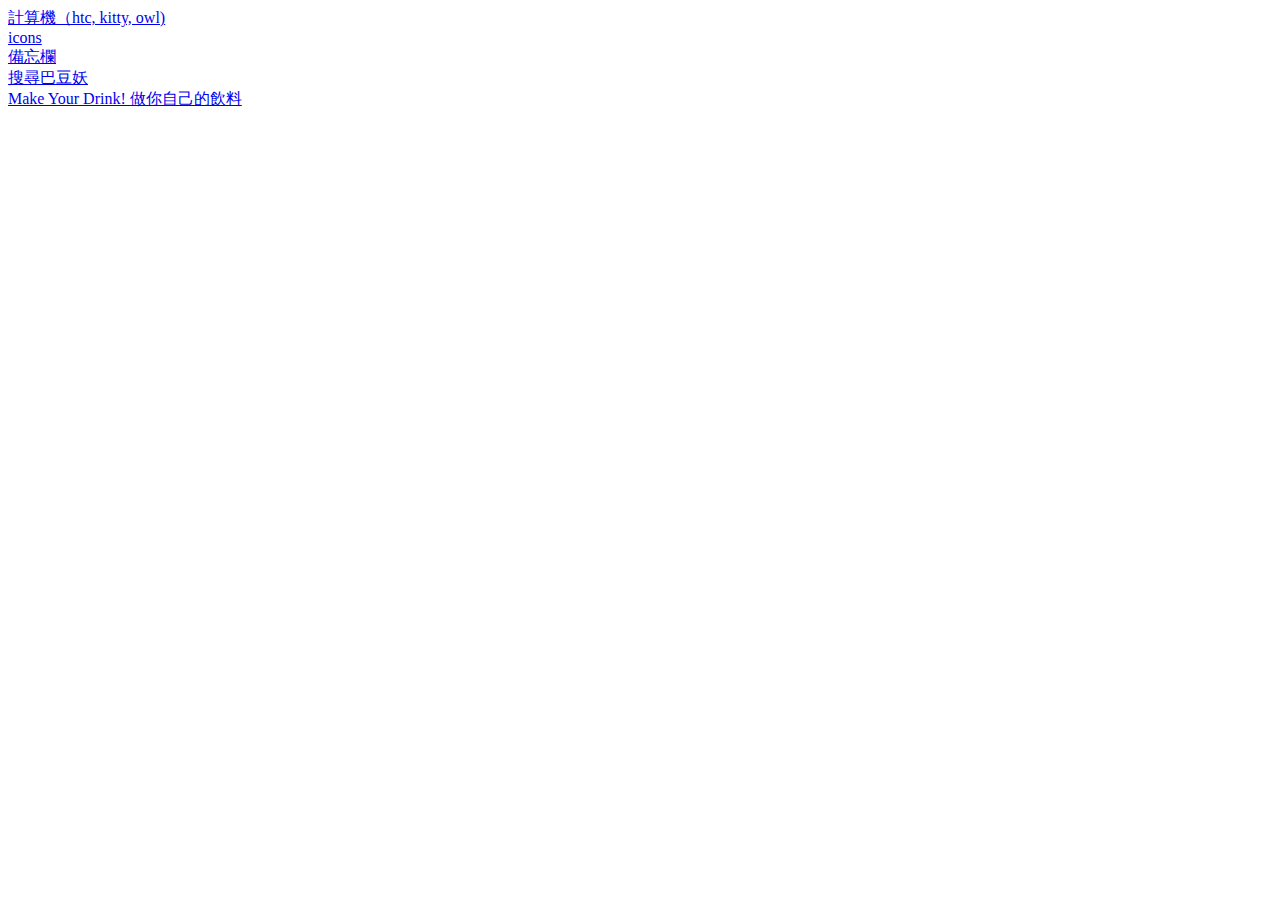
<file: index.html>
<!DOCTYPE html>
<html>
  <head>
    <meta charset='utf-8'>
    <style>
      a{
          display: block;
      }
      </style>
    <title>Myweb by Ying-Hsiu</title>
  </head>

  <body>
      <a href="htc.html">計算機（htc, kitty, owl)</a>
      <a href="icons.html">icons</a>
      <a href="post.html">備忘欄</a>
      <a href="FBsearch/index.html">搜尋巴豆妖</a>
      <a href="ShakeGame/index.html">Make Your Drink! 做你自己的飲料</a>
  </body>
</html>
</file>
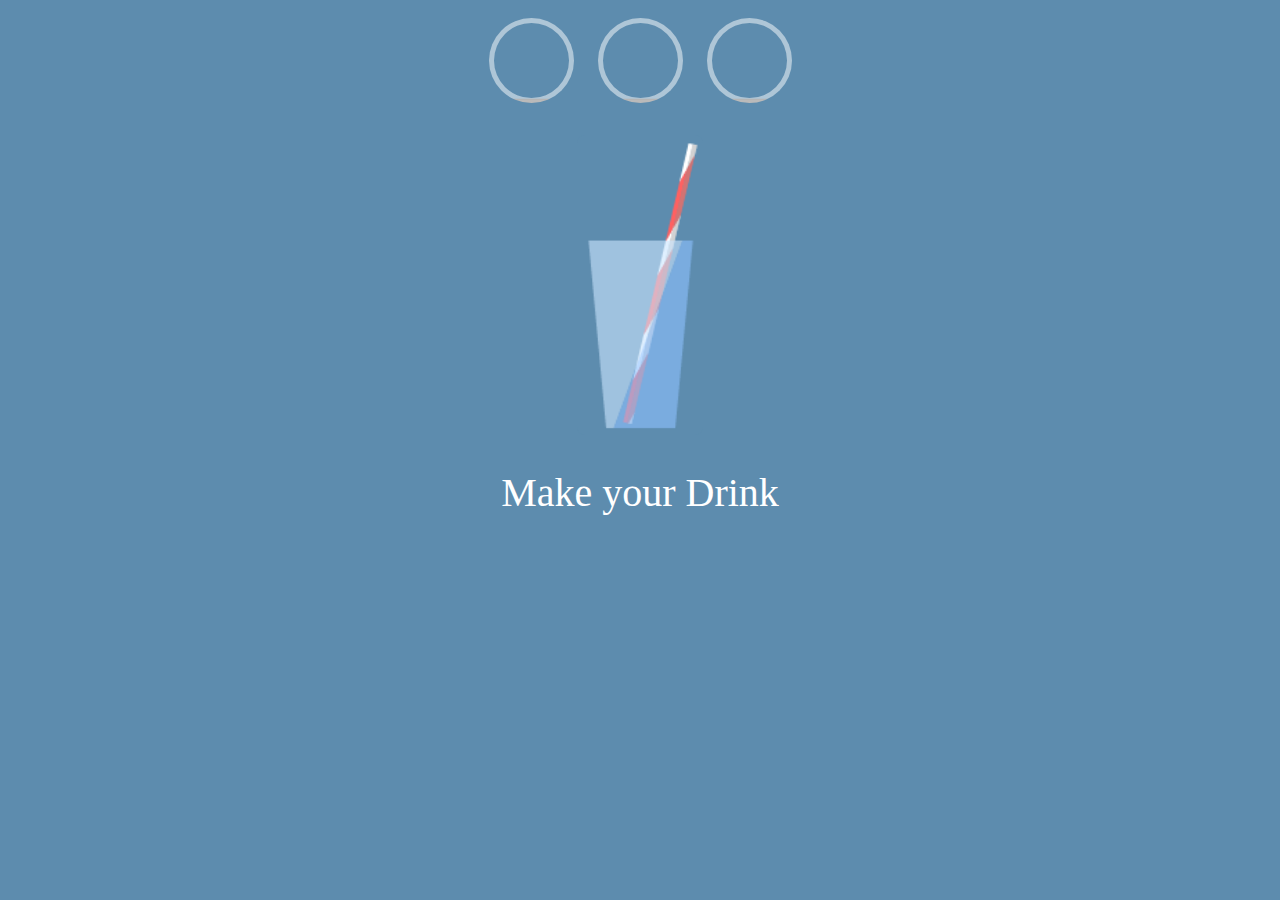
<file: ShakeGame/index.html>
<!DOCTYPE html>
<html lang="en">
<head>
	<meta charset="UTF-8">
	<meta name="viewport" content="width=device-width, initial-scale=1">

	<meta property="og:title" content="Make Your Drink! 做你自己的飲料" />
	<meta property="og:description" content="高雄巴豆妖 kh.hungry" />
	<meta property="og:image" content="drink_icon.jpg" />
	<!-- <meta property="og:title" content="The Rock"/>
	<meta property="og:type" content="movie"/>
	<meta property="og:url" content="http://www.imdb.com/title/tt0117500/"/>
	<meta property="og:image" content="http://ia.media-imdb.com/rock.jpg"/>
	<meta property="og:site_name" content="IMDb"/>
	<meta property="fb:admins" content="USER_ID"/>
	<meta property="og:description"
	      content="A group of U.S. Marines, under command of
	               a renegade general, take over Alcatraz and
	               threaten San Francisco Bay with biological
	               weapons."/> -->

	<link rel="stylesheet" href="http://yui.yahooapis.com/pure/0.5.0/pure-min.css">
	<link rel="stylesheet" href="css/style.css">
	<link rel="stylesheet" href="css/csshake.min.css">
	<title>高雄巴豆妖</title>
</head>
<body>
	<div class="lightbox pure-u-6-24">
		<div class="item_icon colors" id="pic0" val="0" alt="黑汁"></div>
		<div class="item_icon colors" id="pic1" val="1" alt="白汁"></div>
		<div class="item_icon colors" id="pic2" val="2" alt="藍汁"></div>
		<div class="item_icon colors" id="pic3" val="3" alt="紅汁"></div>
		<div class="item_icon colors" id="pic4" val="4" alt="黃汁"></div>
		<div class="item_icon colors" id="pic5" val="5" alt="綠汁"></div>
		<div class="item_icon" id="pic6" val="6" ></div>
		<div class="item_icon" id="pic7" val="7"></div>
		<div class="item_icon" id="pic8" val="8"></div>
		<div class="item_icon" id="pic9" val="9"></div>
		<div class="item_icon" id="pic10" val="10"></div>
		<div class="item_icon" id="pic11" val="11"></div>
		<div class="item_icon" id="pic12" val="12"></div>
		<div class="item_icon" id="pic13" val="13"></div>
		<div class="item_icon" id="pic14" val="14"></div>
		<div class="item_icon" id="pic15" val="15"></div>
		<div class="item_icon" id="pic16" val="16"></div>
		<div class="item_icon" id="pic17" val="17"></div>
		<div class="item_icon" id="pic18" val="18"></div>
		<div class="item_icon" id="pic19" val="19"></div>
		<div class="item_icon" id="pic20" val="20"></div>
		<div class="item_icon" id="pic21" val="21"></div>
		<div class="item_icon" id="pic22" val="22"></div>
		<div class="item_icon" id="pic23" val="23"></div>
		<div class="item_icon" id="pic24" val="24"></div>
		<div class="item_icon" id="pic25" val="25"></div>
		<div class="item_icon" id="pic26" val="26"></div>
		<div class="item_icon" id="pic27" val="27"></div>
		<div class="item_icon" id="pic28" val="28"></div>
		<div class="item_icon" id="pic29" val="29"></div>
		<div class="item_icon" id="pic30" val="30"></div>
		<div class="item_icon" id="pic31" val="31"></div>
		<div class="item_icon" id="pic32" val="32"></div>
		<div class="item_icon" id="pic33" val="33"></div>
		<div class="item_icon" id="pic34" val="34"></div>
		<div class="item_icon" id="pic35" val="35"></div>
		<div class="item_icon" id="pic36" val="36"></div>
		<div class="item_icon" id="pic37" val="37"></div>
		<div class="item_icon" id="pic38" val="38"></div>
		<div class="item_icon" id="pic39" val="39"></div>
		<div class="item_icon" id="pic40" val="40"></div>
		<div class="item_icon" id="pic41" val="41"></div>
		<div class="item_icon" id="pic42" val="42"></div>
		<div class="item_icon" id="pic43" val="43"></div>
		<div class="item_icon" id="pic44" val="44"></div>
		<div class="item_icon" id="pic45" val="45"></div>
		<div class="item_icon" id="pic46" val="46"></div>
		<div class="item_icon" id="pic47" val="47"></div>
		<div class="item_icon" id="pic48" val="48"></div>
		<div class="item_icon" id="pic49" val="49"></div>
		<div class="item_icon" id="pic50" val="50"></div>
		<div class="item_icon" id="pic51" val="51"></div>
		<div class="item_icon" id="pic52" val="52"></div>
		<div class="item_icon" id="pic53" val="53"></div>
		<div class="item_icon" id="pic54" val="54"></div>
		<div class="item_icon" id="pic55" val="55"></div>
		<div class="item_icon" id="pic56" val="56"></div>
		<div class="item_icon" id="pic57" val="57"></div>
		<div class="item_icon" id="pic58" val="58"></div>
		<div class="item_icon" id="pic59" val="59"></div>
		<div class="item_icon" id="pic60" val="60"></div>
		<div class="item_icon" id="pic61" val="61"></div>
		<div class="item_icon" id="pic62" val="62"></div>
		<div class="item_icon" id="pic63" val="63"></div>
		<div class="item_icon" id="pic64" val="64"></div>
		<div class="item_icon" id="pic65" val="65"></div>
	</div>
<!-- response framework -->
	<div class="container pure-g-r">
		<div id="item_bar" class="pure-u-24-24">
			<div class="item_btn" value="0"></div>
			<div class="item_btn" value="1"></div>
			<div class="item_btn color" value="2"></div>
		</div><br>
		<img id="shaker_cup" class="pure-u-12-24" src="images/drink.png"><br>

		<div id="guide_msg" class="pure-u-24-24">Make your Drink</div>
		<div id="drink_name"></div>
		<!-- <div id="description"></div> -->

		<input type="button" id="replay_btn" class="fb_btn pure-u-18-24" value="Replay" onclick="replay()">
		<!-- <input type="button" id="like_btn" class="fb_btn pure-u-18-24" value="Like" onclick="fbs_like()"> -->
		<input type="button" id="share_btn" class="fb_btn pure-u-18-24" value="Share" onclick="return fbs_click()"><br>

		<iframe src="//www.facebook.com/plugins/likebox.php?href=https%3A%2F%2Fwww.facebook.com%2Fkh.hungry&amp;width&amp;height=258&amp;colorscheme=light&amp;show_faces=true&amp;header=false&amp;stream=false&amp;show_border=false&amp;appId=319598248226896" scrolling="no" frameborder="0" style="border:none; overflow:hidden; height:258px;" allowTransparency="true"></iframe>

	</div>
	<script src="javascript/jquery.js"></script>
	<script src="javascript/lightbox.js"></script>
	<script src="javascript/hoverTime.js"></script>
	<script src="javascript/ingredients.js"></script>
	<script src="javascript/cocktail.js"></script>
</body>
</html>
</file>
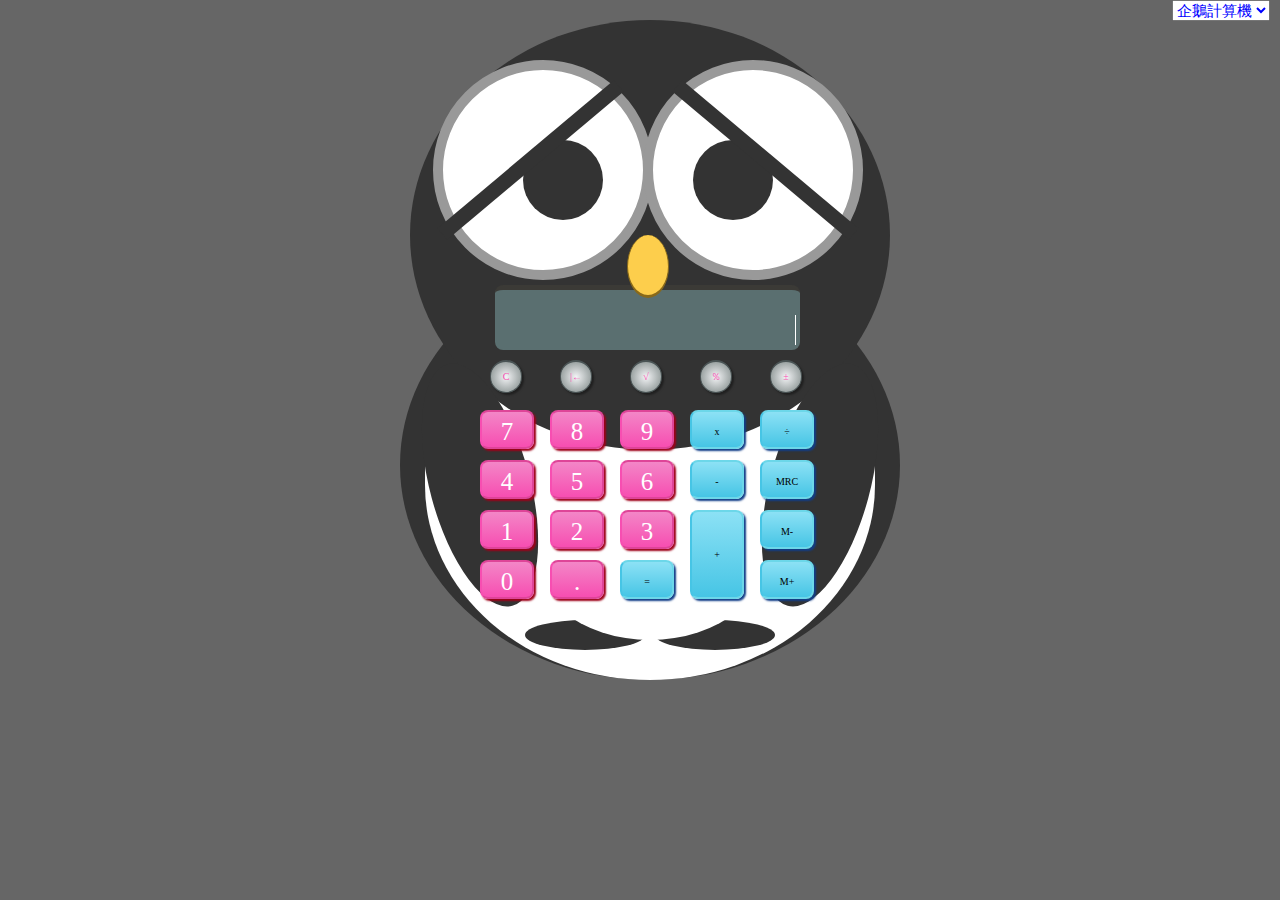
<file: htc.html>
<!doctype html>
<html>
<head>
	<link rel="stylesheet" id="calculatorStyle" type="text/css" href="kittyCSS.css">
	
	<meta charset="utf-8"/>		
	<title>HTC Calculator</title>
	<script type="text/javascript">
		document.onselectstart = function(){ return false;}</script>
</head>
<body>

	<select onchange="changeStyle(this.value)">
		<option value="kittyCSS">企鵝計算機</option>
		<option value="htcCSs">HTC計算機</option>	
	</select>
	
	<div id="calculator">
		<div id="outscreen"><div id="screen"></div><div id="line" class="focus"></div></div>
		<span id="clear">C</span>
		<span id="delete">|←</span>
		<span class="elsb" id="√">√</span>
		<span class="elsb" id="％">％</span>
		<span class="elsb" id="±">±</span>
		<span id="seven">7</span>
		<span id="eight">8</span>
		<span id="nine">9</span>
		<span class="op" id="÷">÷</span>
		<span id="four">4</span>
		<span id="five">5</span>
		<span id="six">6</span>
		<span class="op" id="x">x</span>
		<span id="one">1</span>
		<span id="two">2</span>
		<span id="three">3</span>
		<span class="op" id="minus">-</span>
		<span id="d">.</span>
		<span id="zero">0</span>
		<span class="eval" id="=">=</span>
		<span class="op" id="add">+</span>
		<span class="mb" id="MRC">MRC</span>
		<span class="mb" id="Mm">M-</span>
		<span class="mb" id="Ma">M+</span>

		<div id="bg">
			<div id="head"></div>
			<div class="eye-r"></div>
			<div class="eyeball-r"></div>
			<div class="line-r"></div>
			<div class="eye-l"></div>
			<div class="eyeball-l"></div>
			<div class="line-l"></div>
			<div id="kuji"></div>
			<div id="bodys"></div>
			<div id="wbody"></div>
			<div id="wing-r"></div>
			<div id="wing-l"></div>
			<div id="belly"></div>
			<div id="foot-r"></div>
			<div id="foot-l"></div>
		</div>
	</div>



	<script type="text/javascript" src="htcJS.js"></script>
</body>
</html>
</file>
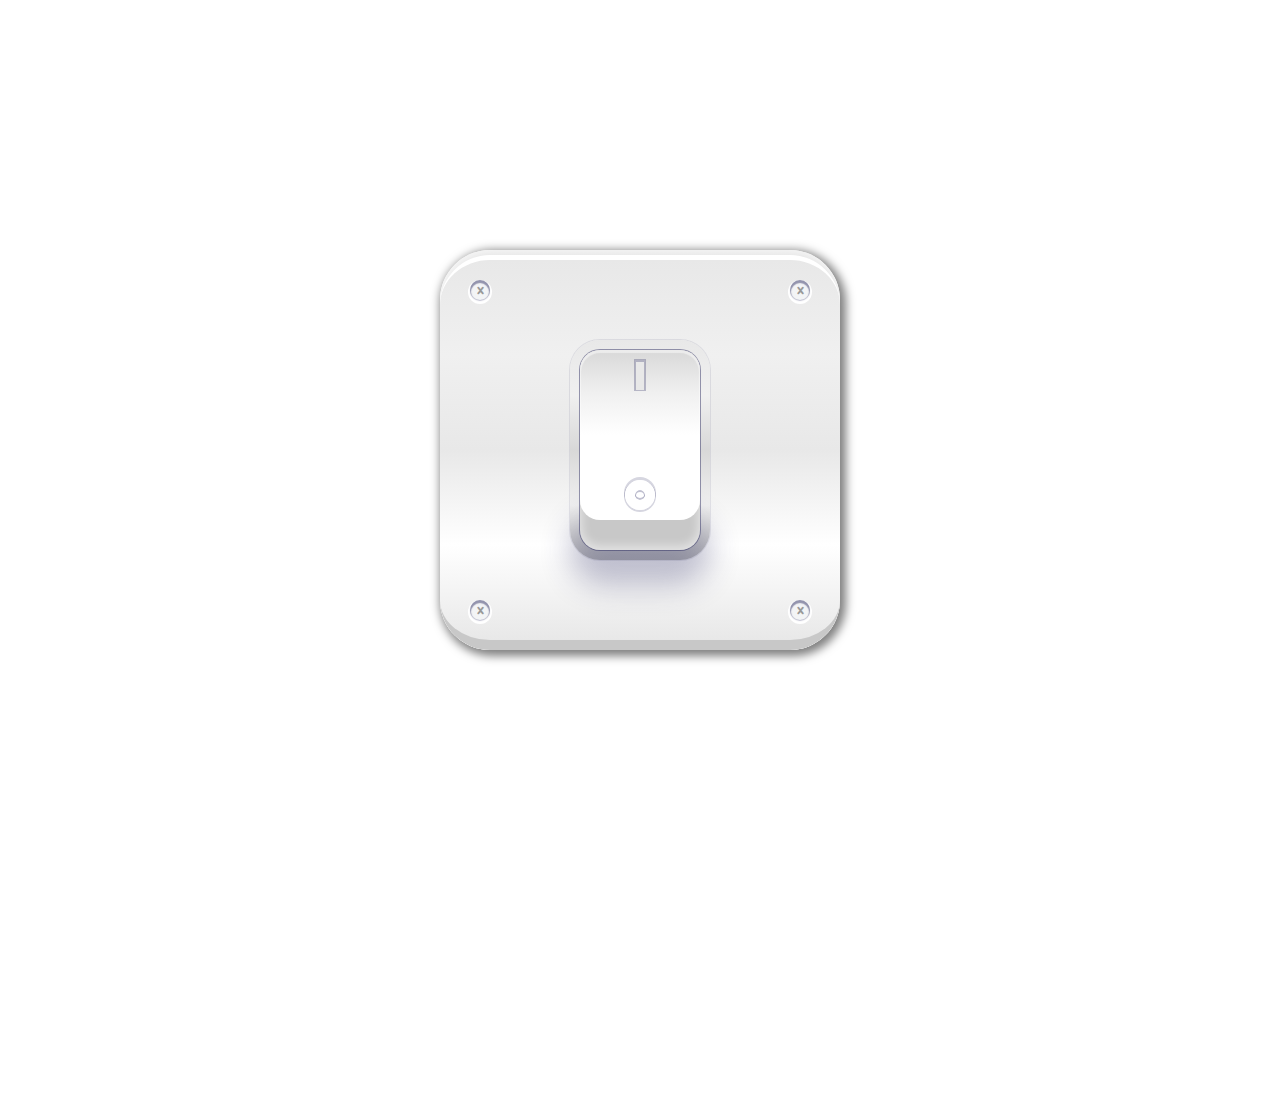
<file: icons.html>
<html>
<head>
	<title>button3</title>
	<link rel="stylesheet" type="text/css" href="iconsCSS.css">
	<script type="text/javascript">
		document.onselectstart=function(){
			return false;
		}
	</script>
</head>
<body>
	<div class="switch">
		<span id="panel">
			<span id="panel2"></span>
			<span id="screw" class="topL">x</span>
			<span id="screw" class="topR">x</span>
			<span id="screw" class="bottomL">x</span>
			<span id="screw" class="bottomR">x</span>
			<span id="button1"></span>
			<span id="shadow"></span>
			<span id="button2"></span>
			<span id="button3" class="on"></span>
			<span id="on" style="top:110px;left:195px;"></span>
			<span id="off" style="top:230px;left:185px;"></span>

		</span>
		
		<script type="text/javascript">
			var button3 = document.getElementById('button3');
			var button2 = document.getElementById('button2');
			var onB = document.getElementById('on');
			var offB = document.getElementById('off');
			var shadow = document.getElementById('shadow');

			button3.addEventListener('click',function(){

				if(button3.className=='on'){
					button3.classList.remove('on');
					button3.classList.add('off');
					button2.style.background="#f3f4f6";
					button2.style['boxShadow']= "0 0 0 1px rgba(20%,20%,40%,0.5),inset 0 2px 5px 1px rgba(20%,20%,40%,0.1)";
					onB.style.top= "140px";
					onB.style.background="#b8b8b8";
					offB.style.top="260px"; 
					offB.style.border="10px solid #e8e8e8";
					shadow.style.display ="none";
				}
				else{
					button3.classList.remove('off');
					button3.classList.add('on');
					button2.style.background="#c8c8c8";
					onB.style.top= "110px";
					onB.style.background="#E8E8E8";
					offB.style.top= "230px";
					offB.style.border="10px solid #FFF";
					shadow.style.display = "inline-block";
				}
				

				console.log(button3.className);

			},false);


		</script>
	</div>

</body>
</html>
</file>
<file: ShakeGame/css/style.css>
@charset "UTF-8";
/* line 2, ../sass/layout.sass */
* {
  text-align: center;
  background: #5D8CAE;
  font-family: "Letter Gothic", "微軟正黑體";
  overflow: hidden;
}

/* line 9, ../sass/layout.sass */
.item_btn {
  margin: 10px;
  text-align: center;
  position: relative;
  width: 100px;
  height: 100px;
  border: 5px solid rgba(255, 255, 255, 0.5);
  border-radius: 100px;
  background: no-repeat 0 100px;
  background-image: url(../images/shake_icon.png);
  display: inline-block;
}
/* line 20, ../sass/layout.sass */
.item_btn:hover {
  opacity: 0.5;
  border: 5px solid white;
}

/* line 25, ../sass/layout.sass */
#shaker_cup {
  width: auto;
  height: 300px;
  border-radius: 8px;
}

/* line 30, ../sass/layout.sass */
.lightbox {
  position: absolute;
  display: none;
  z-index: 999;
  width: 100%;
  height: auto;
  min-height: 100%;
  padding: 10% 0;
  background: rgba(0, 0, 0, 0.7);
}

/* line 42, ../sass/layout.sass */
.fb_btn {
  display: none;
  width: 150px;
  height: 40px;
  color: #FFF;
  border-radius: 8px;
  border: 3px solid #FFF;
}
/* line 49, ../sass/layout.sass */
.fb_btn:hover {
  background: #1F4788;
}

/* line 52, ../sass/layout.sass */
#replay_btn {
  margin: 0 0 5px 0;
}

/* line 55, ../sass/layout.sass */
#guide_msg {
  margin: 30px auto;
  font-size: 30pt;
  color: #fff;
}

/* line 59, ../sass/layout.sass */
#drink_name {
  display: none;
  margin: 30px 0 20px 0;
  font-size: 30pt;
  color: #fff;
}

/* line 64, ../sass/layout.sass */
#description {
  display: none;
  margin: 20px auto;
  font-size: 20pt;
  color: #fff;
}

/* line 70, ../sass/layout.sass */
.item_icon {
  border: 5px solid rgba(255, 255, 255, 0.5);
  border-radius: 100px;
  display: inline-block;
  background: url(../images/shake_icon.png) no-repeat 0 0;
  width: 100px;
  height: 100px;
}
/* line 77, ../sass/layout.sass */
.item_icon:hover {
  border: 5px solid rgba(25, 181, 254, 0.8);
}
/* line 79, ../sass/layout.sass */
.item_icon:hover:before {
  content: attr(alt);
  font-size: 20pt;
  color: #fff;
  text-shadow: 0 0 10px black;
}

/*pad RWD */
@media (max-width: 1300px) {
  /* line 87, ../sass/layout.sass */
  .item_icon, .item_btn {
    border-radius: 75px;
    width: 75px;
    height: 75px;
    background: url(../images/shake_icon_nb_pad.png) no-repeat 0 0;
  }

  /* line 92, ../sass/layout.sass */
  .item_btn {
    background: url(../images/shake_icon_nb_pad.png) no-repeat 0 75px;
  }
}
/*phone RWD */
@media (max-width: 500px) {
  /* line 96, ../sass/layout.sass */
  .item_icon, .item_btn {
    border-radius: 50px;
    width: 50px;
    height: 50px;
    background: url(../images/shake_icon_phone.png) no-repeat 0 0;
  }

  /* line 101, ../sass/layout.sass */
  .item_btn {
    background: url(../images/shake_icon_phone.png) no-repeat 0 50px;
  }

  /* line 103, ../sass/layout.sass */
  #drink_name, #guide_msg {
    font-size: 20pt;
  }
}
/* line 2, ../sass/animation.sass */
.zoomIn {
  -webkit-animation-name: zoomIn;
  -webkit-animation-duration: 0.5s;
  -moz-animation-name: zoomIn;
  -moz-animation-duration: 0.5s;
  -o-animation-name: zoomIn;
  -o-animation-duration: 0.5s;
  -ms-animation-name: zoomIn;
  -ms-animation-duration: 0.5s;
  animation-name: zoomIn;
  animation-duration: 0.5s;
}

/* line 14, ../sass/animation.sass */
.zoomOut {
  -webkit-animation-name: zoomOut;
  -webkit-animation-duration: 0.5s;
  -moz-animation-name: zoomOut;
  -moz-animation-duration: 0.5s;
  -o-animation-name: zoomOut;
  -o-animation-duration: 0.5s;
  -ms-animation-name: zoomOut;
  -ms-animation-duration: 0.5s;
  animation-name: zoomOut;
  animation-duration: 0.5s;
}

@-webkit-keyframes zoomIn {
  0% {
    opacity: 0.5;
    transform: scale3d(0.3, 0.3, 0.3);
  }
  50% {
    opacity: 1;
  }
}
@-webkit-keyframes zoomOut {
  0% {
    opacity: 1;
  }
  50% {
    opacity: 0;
    transform: scale3d(0.3, 0.3, 0.3);
  }
  100% {
    opacity: 0;
  }
}
@-moz-keyframes zoomIn {
  0% {
    opacity: 0.5;
    transform: scale3d(0.3, 0.3, 0.3);
  }
  50% {
    opacity: 1;
  }
}
@-moz-keyframes zoomOut {
  0% {
    opacity: 1;
  }
  50% {
    opacity: 0;
    transform: scale3d(0.3, 0.3, 0.3);
  }
  100% {
    opacity: 0;
  }
}
@-o-keyframes zoomIn {
  0% {
    opacity: 0.5;
    transform: scale3d(0.3, 0.3, 0.3);
  }
  50% {
    opacity: 1;
  }
}
@-o-keyframes zoomOut {
  0% {
    opacity: 1;
  }
  50% {
    opacity: 0;
    transform: scale3d(0.3, 0.3, 0.3);
  }
  100% {
    opacity: 0;
  }
}
@-ms-keyframes zoomIn {
  0% {
    opacity: 0.5;
    transform: scale3d(0.3, 0.3, 0.3);
  }
  50% {
    opacity: 1;
  }
}
@-ms-keyframes zoomOut {
  0% {
    opacity: 1;
  }
  50% {
    opacity: 0;
    transform: scale3d(0.3, 0.3, 0.3);
  }
  100% {
    opacity: 0;
  }
}
@keyframes zoomIn {
  0% {
    opacity: 0.5;
    transform: scale3d(0.3, 0.3, 0.3);
  }
  50% {
    opacity: 1;
  }
}
@keyframes zoomOut {
  0% {
    opacity: 1;
  }
  50% {
    opacity: 0;
    transform: scale3d(0.3, 0.3, 0.3);
  }
  100% {
    opacity: 0;
  }
}
</file>
<file: kittyCSS.css>
html,body{
	background: #666;
	text-align: center;
	margin: 0 25%;
}

select{
	position: absolute;
	right: 10px;
	font-size: 15px;
	color: blue;
}

#calculator{
	position: relative;
	padding: 10px;
	width: 320px;
	height: auto;
}

#outscreen {
	z-index: 10;
	position: absolute;
	top: 285px;
	width: 305px;
	height: 30px;
	margin: 0 10px 5px 5px;
	padding-top: 30px;
	background: #5a6f70;
	border-top: 5px solid #3b3a36;
	border-radius: 8px;
}

#screen{
	z-index: 10;
	font-size: 25pt;
	font-family: "Digital-7";
	position: absolute;
	top: 25px;
	height: 30px;
	width: 300px;
	line-height: 30px;
	text-align: right;
	background: none;
	padding-bottom: 10px;
}


#line{
	z-index: 10;
	position: absolute;
	font-size: 20pt;
	font-family: "Digital-7";
	height: 30px; 
	text-align: right;
	line-height: 30px;
	border:none;
	border-right: 1px solid #FFF;
	top: 25px; 
	left: 300px;
	-webkit-animation-name:'focus';
	-webkit-animation-iteration-count: infinite;
	-webkit-animation-duration: 1.2s;
}

.CtoT{
	-webkit-animation-name:'CtoT';
	-webkit-animation-iteration-count: 1;
	-webkit-animation-duration: 0.8s;
}

.BtoC{
	-webkit-animation-name:'BtoC';
	-webkit-animation-iteration-count: 1;
	-webkit-animation-duration: 0.5s;
	color: #0033CC;
}

@-webkit-keyframes focus {
	0% {border-right: none;}
	50% {border-right: 1px solid #FFF;}
	100% {border-right: none;}
}

@-webkit-keyframes CtoT {
	0% {left:5px; -webkit-transform:rotateX(0deg); opacity: 1; font-size: 25pt;}
	50% {left:8px; -webkit-transform:rotateX(90deg);  color:#5a6f70 ;opacity: 0.5;font-size: 15pt;}
	100% {left:5px; -webkit-transform:rotateX(180deg); color:#5a6f70; opacity: 0;font-size: 10pt;}
}

@-webkit-keyframes BtoC {
	0% {left:4px; -webkit-transform:rotateX(180deg); opacity: 0;font-size: 10pt;}
	50% {left:2px; -webkit-transform:rotateX(270deg);opacity: 0.5;font-size: 20pt;}
	100% {left:0px;-webkit-transform:rotateX(360deg);opacity: 1;font-size: 25pt;}
}


span{
	z-index: 1;
	position: absolute;
	text-align: center;
	font-family: "Gill Sans Ultra Bold";
	font-size: 25px;
	line-height: 30px;
	padding: 5px 5px;
	width: 40px;
	height: 25px;
	cursor: pointer;

	border-radius: 8px;
	border: 2px solid #de4598;
	border-left: 2px solid #f74eb1;
	box-shadow: 2px 2px 2px #9e0019;
	background: linear-gradient(#f386c7,#f74eb1);
	color: #FFF;
}

span.op,span.mb,span.eval{
	font-size: 10px;
	border: 2px solid #6cd7e9;
	border-left: 2px solid #46c5e5;
	background: linear-gradient(#8ce1f5,#46c5e5);
	box-shadow: 2px 2px 2px #113d88;
	color: #000;
}

span.elsb,span#delete,span#clear{
	line-height: 20px;
	width: 20px;
	height: 20px;
	border-radius:20px; 
	font-size: 10px;
	border: 1px solid #4a5455;
	border-top: 2px solid #4a5455;
	box-shadow: 2px 2px 2px #202020;
	background:radial-gradient(30px,#f3f4f6,#455451);
	color: #f74eb1;
}

span:hover{
	cursor: pointer;
	background: #90f;
	color: #fff;
}

span:active{
	margin-top: 4px;
	margin-bottom: 6px;
	box-shadow: 0 0 #CCC;
	transition: all 0.2s ease;
}



/*position setting*/

#clear{
	top: 360px;
	left: 10px;
}
#delete{
	top: 360px;
	left: 80px;
}
#√{
	top: 360px;
	left: 150px;
}
#％{
	top: 360px;
	left: 220px;
}
#±{
	top: 360px;
	left: 290px;
}

#seven{
	top: 410px;
	left: 0px;
}
#eight{
	top: 410px;
	left: 70px;
}
#nine{
	top: 410px;
	left: 140px;
}
#four{
	top: 460px;
	left: 0px;
}
#five{
	top: 460px;
	left: 70px;
}
#six{
	top: 460px;
	left: 140px;
}
#one{
	top: 510px;
	left: 0px;
}

#two{
	top: 510px;
	left: 70px;
}

#three{
	top: 510px;
	left: 140px;
}
#zero{
	top: 560px;
	left: 0px;
}
#d{
	top:560px;
	left: 70px;
}
.eval{
	top: 560px;
	left: 140px;
}
#x{
	top: 410px;
	left: 210px;
}
#minus{
	top: 460px;
	left: 210px;
}
#add{
	top: 510px;
	left: 210px;
	height: 75px;
	line-height: 75px;
}
#÷{
	top: 410px;
	left: 280px;
}
#MRC{
	top: 460px;
	left: 280px;
}
#Mm{
	top: 510px;
	left: 280px;

}
#Ma{
	top: 560px;
	left: 280px;
}
/*End of position setting*/



/*background*/

#bg{
	z-index: -1;
}

#head{
	width: 480px;
	height: 430px;
	position: absolute;
  	left: 50%;
  	margin: 10px 0 0 -240px;
	border-radius: 480px/430px;
	background: #333;
}

.eye-r{
	z-index: 5;
	width: 200px;
	height: 200px;
	background: #FFF;
	position: absolute;
	top: 60px;
	left: -47.5px;
	border-radius: 200px;
	border: 10px solid #999;
}
.eye-l{
	z-index: 5;
	width: 200px;
	height: 200px;
	background: #FFF;
	position: absolute;
	top: 60px;
	left: 162.5px;
	border-radius: 200px;
	border: 10px solid #999;
}
.eyeball-r{
	z-index: 11;
	width: 80px;
	height: 80px;
	background: #333;
	position: absolute;
	border-radius: 80px;
	top: 140px;
	left: 42.5px;
}
.eyeball-l{
	z-index: 11;
	width: 80px;
	height: 80px;
	background: #333;
	position: absolute;
	border-radius: 80px;
	top: 140px;
	left: 212.5px;
}

.line-r{
	z-index: 11;
	position: absolute;
	width: 15px;
	height: 230px;
	background: #333;
	top: 45px;
	left: 42.5px;
	-webkit-transform: rotate(50deg);
}
.line-l{
	z-index: 11;
	position: absolute;
	width: 15px;
	height: 230px;
	background: #333;
	top: 45px;
	left: 277.5px;
	-webkit-transform: rotate(-50deg);
}

#kuji{
	z-index: 11;
	width: 40px;
	height: 60px;
	position: absolute;
	top: 235px;
	left: 146.5px;
	background: #fdce4c;
	border-radius: 40px/60px;
	border-bottom: 3px solid #89691a;
	border-right: 1px solid #89691a;
	border-left: 1px solid #89691a;
}

#bodys{
	z-index: -5;
	width: 500px;
	height: 430px;
	position: absolute;
  	left: 50%;
  	margin:240px 0 0 -250px;
	border-radius: 500px/430px;
	background: #333;
}
#wbody{
	z-index: -4;
	width: 450px;
	height: 400px;
	position: absolute;
	border-radius: 450px/390px;
	background: #FFF;
	left: 50%;
	margin: 270px 0 0 -225px;
}

#foot-r{
	z-index: -3;
	width: 120px;
	height: 30px;
	position: absolute;
  	left: 50%;
  	margin:610px 0 0 -125px;
	border-radius: 120px / 30px;
	background: #333;
}

#foot-l{
	z-index: -3;
	width: 120px;
	height: 30px;
	position: absolute;
  	left: 50%;
  	margin:610px 0 0 5px;
	border-radius: 120px / 30px;
	background: #333;
}

#belly{
	z-index: -2;
	width: 250px;
	height: 200px;
	border-radius:250px/200px; 
	position: absolute;
	left: 50%;
	margin: 430px 0 0 -125px;
	background: #FFF;
}

#wing-r{
	z-index: 10px;
	width: 100px;
	height: 250px;
	position: absolute;
	top: 360px;
	left: -50px;
	border-radius: 100px/250px;
	background: #333;
	-webkit-transform: rotate(-15deg);
}

#wing-l{
	z-index: 10px;
	width: 100px;
	height: 250px;
	position: absolute;
	top: 360px;
	left: 290px;
	border-radius: 100px/250px;
	background: #333;
	-webkit-transform: rotate(15deg);
}
</file>
<file: iconsCSS.css>
@import url(http://fonts.googleapis.com/css?family=Varela+Round);
*{
	margin: 0px auto;
	font-family: 'Varela Round', sans-serif;
}
.switch{
	position: relative;
	width: 10px;
	top: 50%;
  	left: 50%;
  	margin: -200px 0 0 -200px

}
#panel{
	position: absolute;
	width: 400px;
	height: 400px;
	background:-webkit-linear-gradient(#E8E8E8, #FFF);
	border-radius: 50px;
	box-shadow: 3px 3px 10px 3px rgba(0%,0%,0%,0.5),inset 1px 1px 5px 2px rgba(100%,100%,100%,0.5);
}
#panel2{
	position: absolute;
	top: 5px;
	width: 400px;
	height: 380px;
	background:-webkit-linear-gradient(#E8E8E8,#F0F0F0,#E8E8E8,#FFF,#E8E8E8);
	border-radius: 50px;
	border-top: 5px solid #FFF;
	border-bottom: 10px solid #c8c8c8;
}
#screw{
	position: absolute;
	width: 20px;
	height: 20px;
	border-radius: 20px;
	font-weight: bold;
	background: #f3f4f6;
	color: #999;
	font-size: 10pt;
	text-align: center;
	line-height: 20px;
	box-shadow: 0 1px 1px 0 rgba(20%,20%,40%,0.3),inset 0 2px 1px 1px rgba(20%,20%,40%,0.5),0 2px 0 2px rgba(100%,100%,100%,1);
}
.topL{
	top:30px;
	left:30px;
}
.topR{
	top:30px;
	left:350px;
}
.bottomL{
	top:350px;
	left:30px;
}
.bottomR{
	top:350px;
	left:350px;
} 

#button1{/*out*/
	position: absolute;
	border-radius: 30px;
	top: 90px;
	left: 130px;
	width: 140px;
	height: 220px;
	background: -webkit-linear-gradient(#e8e8e8,#F0F0F0,#d8d8d8,#F0F0F0,#b8b8b8);
	box-shadow: 0 0 0 1px rgba(20%,20%,40%,0.1);
}

#button2{
	position: absolute;
	border-radius: 20px;
	top: 100px;
	left: 140px;
	width: 120px;
	height: 200px;
	background: #c8c8c8;
	box-shadow: 0 0 0 1px rgba(20%,20%,40%,0.5),inset 0 -2px 10px 2px rgba(100%,100%,100%,0.5);
	
}

#button3{
	position: absolute;
	border-radius: 20px;
	width: 120px;
	height: 170px;
	box-shadow: inset 0 2px 1px 1px rgba(100%,100%,100%,0.5);
}
#shadow{
	position: absolute;
	border-radius: 20px;
	top: 270px;
	left: 150px;
	width: 100px;
	height: 30px;
	box-shadow: 0 15px 30px 20px rgba(20%,20%,40%,0.3)
}

#on{
	position: absolute;
	width: 10px;
	height: 30px;
	background: #E8E8E8;
	box-shadow: 0 0 0 1px rgba(20%,20%,40%,0.3),inset 0 1px 0 1px rgba(20%,20%,40%,0.3);
}

#off{
	position: absolute;
	border-radius: 30px;
	width: 10px;
	height: 10px;
	border:10px solid #FFF;
	box-shadow: 0 -2px 0 1px rgba(20%,20%,40%,0.2),0 1px 0 1px rgba(20%,20%,40%,0.2),inset 0 1px 0 1px rgba(20%,20%,40%,0.3),inset 0 -2px 0 0px rgba(20%,20%,40%,0.3);
}


.on{
	top: 100px;
	left: 140px;
	background: -webkit-linear-gradient(#D8D8D8,#F0F0F0,#FFF,#FFF,#FFF);
}

.off{
	top: 130px;
	left: 140px;
	background: -webkit-linear-gradient(#b8b8b8,#D8D8D8,#F0F0F0,#FFF,#FFF);
}
</file>
<file: ShakeGame/css/csshake.min.css>
.shake{display:inline-block;-webkit-transform-origin:center center;-ms-transform-origin:center center;transform-origin:center center}.shake:hover{-webkit-animation-name:shake-base;-ms-animation-name:shake-base;animation-name:shake-base;-webkit-animation-duration:100ms;-ms-animation-duration:100ms;animation-duration:100ms;-webkit-animation-iteration-count:infinite;-ms-animation-iteration-count:infinite;animation-iteration-count:infinite;-webkit-animation-timing-function:ease-in-out;-ms-animation-timing-function:ease-in-out;animation-timing-function:ease-in-out;-webkit-animation-delay:0s;-ms-animation-delay:0s;animation-delay:0s;-webkit-animation-play-state:running;-ms-animation-play-state:running;animation-play-state:running}.shake.freez{-webkit-animation-play-state:paused !important;-ms-animation-play-state:paused !important;animation-play-state:paused !important}.shake.freez.shake-hard{-webkit-animation-name:shake-hard;-ms-animation-name:shake-hard;animation-name:shake-hard;-webkit-animation-duration:100ms;-ms-animation-duration:100ms;animation-duration:100ms;-webkit-animation-iteration-count:infinite;-ms-animation-iteration-count:infinite;animation-iteration-count:infinite;-webkit-animation-timing-function:ease-in-out;-ms-animation-timing-function:ease-in-out;animation-timing-function:ease-in-out;-webkit-animation-delay:0s;-ms-animation-delay:0s;animation-delay:0s;-webkit-animation-play-state:running;-ms-animation-play-state:running;animation-play-state:running}.shake.freez.shake-slow{-webkit-animation-name:shake-slow;-ms-animation-name:shake-slow;animation-name:shake-slow;-webkit-animation-duration:5s;-ms-animation-duration:5s;animation-duration:5s;-webkit-animation-iteration-count:infinite;-ms-animation-iteration-count:infinite;animation-iteration-count:infinite;-webkit-animation-timing-function:ease-in-out;-ms-animation-timing-function:ease-in-out;animation-timing-function:ease-in-out;-webkit-animation-delay:0s;-ms-animation-delay:0s;animation-delay:0s;-webkit-animation-play-state:running;-ms-animation-play-state:running;animation-play-state:running}.shake.freez.shake-little{-webkit-animation-name:shake-little;-ms-animation-name:shake-little;animation-name:shake-little;-webkit-animation-duration:100ms;-ms-animation-duration:100ms;animation-duration:100ms;-webkit-animation-iteration-count:infinite;-ms-animation-iteration-count:infinite;animation-iteration-count:infinite;-webkit-animation-timing-function:ease-in-out;-ms-animation-timing-function:ease-in-out;animation-timing-function:ease-in-out;-webkit-animation-delay:0s;-ms-animation-delay:0s;animation-delay:0s;-webkit-animation-play-state:running;-ms-animation-play-state:running;animation-play-state:running}.shake.freez.shake-horizontal{-webkit-animation-name:shake-horizontal;-ms-animation-name:shake-horizontal;animation-name:shake-horizontal;-webkit-animation-duration:100ms;-ms-animation-duration:100ms;animation-duration:100ms;-webkit-animation-iteration-count:infinite;-ms-animation-iteration-count:infinite;animation-iteration-count:infinite;-webkit-animation-timing-function:ease-in-out;-ms-animation-timing-function:ease-in-out;animation-timing-function:ease-in-out;-webkit-animation-delay:0s;-ms-animation-delay:0s;animation-delay:0s;-webkit-animation-play-state:running;-ms-animation-play-state:running;animation-play-state:running}.shake.freez.shake-vertical{-webkit-animation-name:shake-vertical;-ms-animation-name:shake-vertical;animation-name:shake-vertical;-webkit-animation-duration:100ms;-ms-animation-duration:100ms;animation-duration:100ms;-webkit-animation-iteration-count:infinite;-ms-animation-iteration-count:infinite;animation-iteration-count:infinite;-webkit-animation-timing-function:ease-in-out;-ms-animation-timing-function:ease-in-out;animation-timing-function:ease-in-out;-webkit-animation-delay:0s;-ms-animation-delay:0s;animation-delay:0s;-webkit-animation-play-state:running;-ms-animation-play-state:running;animation-play-state:running}.shake.freez.shake-rotate{-webkit-animation-name:shake-rotate;-ms-animation-name:shake-rotate;animation-name:shake-rotate;-webkit-animation-duration:100ms;-ms-animation-duration:100ms;animation-duration:100ms;-webkit-animation-iteration-count:infinite;-ms-animation-iteration-count:infinite;animation-iteration-count:infinite;-webkit-animation-timing-function:ease-in-out;-ms-animation-timing-function:ease-in-out;animation-timing-function:ease-in-out;-webkit-animation-delay:0s;-ms-animation-delay:0s;animation-delay:0s;-webkit-animation-play-state:running;-ms-animation-play-state:running;animation-play-state:running}.shake.freez.shake-opacity{-webkit-animation-name:shake-opacity;-ms-animation-name:shake-opacity;animation-name:shake-opacity;-webkit-animation-duration:200ms;-ms-animation-duration:200ms;animation-duration:200ms;-webkit-animation-iteration-count:infinite;-ms-animation-iteration-count:infinite;animation-iteration-count:infinite;-webkit-animation-timing-function:ease-in-out;-ms-animation-timing-function:ease-in-out;animation-timing-function:ease-in-out;-webkit-animation-delay:0s;-ms-animation-delay:0s;animation-delay:0s;-webkit-animation-play-state:running;-ms-animation-play-state:running;animation-play-state:running}.shake.freez.shake-crazy{-webkit-animation-name:shake-crazy;-ms-animation-name:shake-crazy;animation-name:shake-crazy;-webkit-animation-duration:100ms;-ms-animation-duration:100ms;animation-duration:100ms;-webkit-animation-iteration-count:infinite;-ms-animation-iteration-count:infinite;animation-iteration-count:infinite;-webkit-animation-timing-function:ease-in-out;-ms-animation-timing-function:ease-in-out;animation-timing-function:ease-in-out;-webkit-animation-delay:0s;-ms-animation-delay:0s;animation-delay:0s;-webkit-animation-play-state:running;-ms-animation-play-state:running;animation-play-state:running}.shake.freez:hover{-webkit-animation-play-state:running !important;-ms-animation-play-state:running !important;animation-play-state:running !important}.shake.shake-hard:hover{-webkit-animation-name:shake-hard;-ms-animation-name:shake-hard;animation-name:shake-hard;-webkit-animation-duration:100ms;-ms-animation-duration:100ms;animation-duration:100ms;-webkit-animation-iteration-count:infinite;-ms-animation-iteration-count:infinite;animation-iteration-count:infinite;-webkit-animation-timing-function:ease-in-out;-ms-animation-timing-function:ease-in-out;animation-timing-function:ease-in-out;-webkit-animation-delay:0s;-ms-animation-delay:0s;animation-delay:0s;-webkit-animation-play-state:running;-ms-animation-play-state:running;animation-play-state:running}.shake.shake-slow:hover{-webkit-animation-name:shake-slow;-ms-animation-name:shake-slow;animation-name:shake-slow;-webkit-animation-duration:5s;-ms-animation-duration:5s;animation-duration:5s;-webkit-animation-iteration-count:infinite;-ms-animation-iteration-count:infinite;animation-iteration-count:infinite;-webkit-animation-timing-function:ease-in-out;-ms-animation-timing-function:ease-in-out;animation-timing-function:ease-in-out;-webkit-animation-delay:0s;-ms-animation-delay:0s;animation-delay:0s;-webkit-animation-play-state:running;-ms-animation-play-state:running;animation-play-state:running}.shake.shake-little:hover{-webkit-animation-name:shake-little;-ms-animation-name:shake-little;animation-name:shake-little;-webkit-animation-duration:100ms;-ms-animation-duration:100ms;animation-duration:100ms;-webkit-animation-iteration-count:infinite;-ms-animation-iteration-count:infinite;animation-iteration-count:infinite;-webkit-animation-timing-function:ease-in-out;-ms-animation-timing-function:ease-in-out;animation-timing-function:ease-in-out;-webkit-animation-delay:0s;-ms-animation-delay:0s;animation-delay:0s;-webkit-animation-play-state:running;-ms-animation-play-state:running;animation-play-state:running}.shake.shake-horizontal:hover{-webkit-animation-name:shake-horizontal;-ms-animation-name:shake-horizontal;animation-name:shake-horizontal;-webkit-animation-duration:100ms;-ms-animation-duration:100ms;animation-duration:100ms;-webkit-animation-iteration-count:infinite;-ms-animation-iteration-count:infinite;animation-iteration-count:infinite;-webkit-animation-timing-function:ease-in-out;-ms-animation-timing-function:ease-in-out;animation-timing-function:ease-in-out;-webkit-animation-delay:0s;-ms-animation-delay:0s;animation-delay:0s;-webkit-animation-play-state:running;-ms-animation-play-state:running;animation-play-state:running}.shake.shake-vertical:hover{-webkit-animation-name:shake-vertical;-ms-animation-name:shake-vertical;animation-name:shake-vertical;-webkit-animation-duration:100ms;-ms-animation-duration:100ms;animation-duration:100ms;-webkit-animation-iteration-count:infinite;-ms-animation-iteration-count:infinite;animation-iteration-count:infinite;-webkit-animation-timing-function:ease-in-out;-ms-animation-timing-function:ease-in-out;animation-timing-function:ease-in-out;-webkit-animation-delay:0s;-ms-animation-delay:0s;animation-delay:0s;-webkit-animation-play-state:running;-ms-animation-play-state:running;animation-play-state:running}.shake.shake-rotate:hover{-webkit-animation-name:shake-rotate;-ms-animation-name:shake-rotate;animation-name:shake-rotate;-webkit-animation-duration:100ms;-ms-animation-duration:100ms;animation-duration:100ms;-webkit-animation-iteration-count:infinite;-ms-animation-iteration-count:infinite;animation-iteration-count:infinite;-webkit-animation-timing-function:ease-in-out;-ms-animation-timing-function:ease-in-out;animation-timing-function:ease-in-out;-webkit-animation-delay:0s;-ms-animation-delay:0s;animation-delay:0s;-webkit-animation-play-state:running;-ms-animation-play-state:running;animation-play-state:running}.shake.shake-opacity:hover{-webkit-animation-name:shake-opacity;-ms-animation-name:shake-opacity;animation-name:shake-opacity;-webkit-animation-duration:200ms;-ms-animation-duration:200ms;animation-duration:200ms;-webkit-animation-iteration-count:infinite;-ms-animation-iteration-count:infinite;animation-iteration-count:infinite;-webkit-animation-timing-function:ease-in-out;-ms-animation-timing-function:ease-in-out;animation-timing-function:ease-in-out;-webkit-animation-delay:0s;-ms-animation-delay:0s;animation-delay:0s;-webkit-animation-play-state:running;-ms-animation-play-state:running;animation-play-state:running}.shake.shake-crazy:hover{-webkit-animation-name:shake-crazy;-ms-animation-name:shake-crazy;animation-name:shake-crazy;-webkit-animation-duration:100ms;-ms-animation-duration:100ms;animation-duration:100ms;-webkit-animation-iteration-count:infinite;-ms-animation-iteration-count:infinite;animation-iteration-count:infinite;-webkit-animation-timing-function:ease-in-out;-ms-animation-timing-function:ease-in-out;animation-timing-function:ease-in-out;-webkit-animation-delay:0s;-ms-animation-delay:0s;animation-delay:0s;-webkit-animation-play-state:running;-ms-animation-play-state:running;animation-play-state:running}.shake.shake-constant{-webkit-animation-name:shake-base;-ms-animation-name:shake-base;animation-name:shake-base;-webkit-animation-duration:100ms;-ms-animation-duration:100ms;animation-duration:100ms;-webkit-animation-iteration-count:infinite;-ms-animation-iteration-count:infinite;animation-iteration-count:infinite;-webkit-animation-timing-function:ease-in-out;-ms-animation-timing-function:ease-in-out;animation-timing-function:ease-in-out;-webkit-animation-delay:0s;-ms-animation-delay:0s;animation-delay:0s;-webkit-animation-play-state:running;-ms-animation-play-state:running;animation-play-state:running}.shake.shake-constant.shake-hard{-webkit-animation-name:shake-hard;-ms-animation-name:shake-hard;animation-name:shake-hard;-webkit-animation-duration:100ms;-ms-animation-duration:100ms;animation-duration:100ms;-webkit-animation-iteration-count:infinite;-ms-animation-iteration-count:infinite;animation-iteration-count:infinite;-webkit-animation-timing-function:ease-in-out;-ms-animation-timing-function:ease-in-out;animation-timing-function:ease-in-out;-webkit-animation-delay:0s;-ms-animation-delay:0s;animation-delay:0s;-webkit-animation-play-state:running;-ms-animation-play-state:running;animation-play-state:running}.shake.shake-constant.shake-slow{-webkit-animation-name:shake-slow;-ms-animation-name:shake-slow;animation-name:shake-slow;-webkit-animation-duration:5s;-ms-animation-duration:5s;animation-duration:5s;-webkit-animation-iteration-count:infinite;-ms-animation-iteration-count:infinite;animation-iteration-count:infinite;-webkit-animation-timing-function:ease-in-out;-ms-animation-timing-function:ease-in-out;animation-timing-function:ease-in-out;-webkit-animation-delay:0s;-ms-animation-delay:0s;animation-delay:0s;-webkit-animation-play-state:running;-ms-animation-play-state:running;animation-play-state:running}.shake.shake-constant.shake-little{-webkit-animation-name:shake-little;-ms-animation-name:shake-little;animation-name:shake-little;-webkit-animation-duration:100ms;-ms-animation-duration:100ms;animation-duration:100ms;-webkit-animation-iteration-count:infinite;-ms-animation-iteration-count:infinite;animation-iteration-count:infinite;-webkit-animation-timing-function:ease-in-out;-ms-animation-timing-function:ease-in-out;animation-timing-function:ease-in-out;-webkit-animation-delay:0s;-ms-animation-delay:0s;animation-delay:0s;-webkit-animation-play-state:running;-ms-animation-play-state:running;animation-play-state:running}.shake.shake-constant.shake-horizontal{-webkit-animation-name:shake-horizontal;-ms-animation-name:shake-horizontal;animation-name:shake-horizontal;-webkit-animation-duration:100ms;-ms-animation-duration:100ms;animation-duration:100ms;-webkit-animation-iteration-count:infinite;-ms-animation-iteration-count:infinite;animation-iteration-count:infinite;-webkit-animation-timing-function:ease-in-out;-ms-animation-timing-function:ease-in-out;animation-timing-function:ease-in-out;-webkit-animation-delay:0s;-ms-animation-delay:0s;animation-delay:0s;-webkit-animation-play-state:running;-ms-animation-play-state:running;animation-play-state:running}.shake.shake-constant.shake-vertical{-webkit-animation-name:shake-vertical;-ms-animation-name:shake-vertical;animation-name:shake-vertical;-webkit-animation-duration:100ms;-ms-animation-duration:100ms;animation-duration:100ms;-webkit-animation-iteration-count:infinite;-ms-animation-iteration-count:infinite;animation-iteration-count:infinite;-webkit-animation-timing-function:ease-in-out;-ms-animation-timing-function:ease-in-out;animation-timing-function:ease-in-out;-webkit-animation-delay:0s;-ms-animation-delay:0s;animation-delay:0s;-webkit-animation-play-state:running;-ms-animation-play-state:running;animation-play-state:running}.shake.shake-constant.shake-rotate{-webkit-animation-name:shake-rotate;-ms-animation-name:shake-rotate;animation-name:shake-rotate;-webkit-animation-duration:100ms;-ms-animation-duration:100ms;animation-duration:100ms;-webkit-animation-iteration-count:infinite;-ms-animation-iteration-count:infinite;animation-iteration-count:infinite;-webkit-animation-timing-function:ease-in-out;-ms-animation-timing-function:ease-in-out;animation-timing-function:ease-in-out;-webkit-animation-delay:0s;-ms-animation-delay:0s;animation-delay:0s;-webkit-animation-play-state:running;-ms-animation-play-state:running;animation-play-state:running}.shake.shake-constant.shake-opacity{-webkit-animation-name:shake-opacity;-ms-animation-name:shake-opacity;animation-name:shake-opacity;-webkit-animation-duration:200ms;-ms-animation-duration:200ms;animation-duration:200ms;-webkit-animation-iteration-count:infinite;-ms-animation-iteration-count:infinite;animation-iteration-count:infinite;-webkit-animation-timing-function:ease-in-out;-ms-animation-timing-function:ease-in-out;animation-timing-function:ease-in-out;-webkit-animation-delay:0s;-ms-animation-delay:0s;animation-delay:0s;-webkit-animation-play-state:running;-ms-animation-play-state:running;animation-play-state:running}.shake.shake-constant.shake-crazy{-webkit-animation-name:shake-crazy;-ms-animation-name:shake-crazy;animation-name:shake-crazy;-webkit-animation-duration:100ms;-ms-animation-duration:100ms;animation-duration:100ms;-webkit-animation-iteration-count:infinite;-ms-animation-iteration-count:infinite;animation-iteration-count:infinite;-webkit-animation-timing-function:ease-in-out;-ms-animation-timing-function:ease-in-out;animation-timing-function:ease-in-out;-webkit-animation-delay:0s;-ms-animation-delay:0s;animation-delay:0s;-webkit-animation-play-state:running;-ms-animation-play-state:running;animation-play-state:running}.shake.shake-constant.hover-stop:hover{-webkit-animation-play-state:paused;-ms-animation-play-state:paused;animation-play-state:paused}.shake.shake-delay{-webkit-animation-name:shake-base;-ms-animation-name:shake-base;animation-name:shake-base;-webkit-animation-duration:100ms;-ms-animation-duration:100ms;animation-duration:100ms;-webkit-animation-iteration-count:infinite;-ms-animation-iteration-count:infinite;animation-iteration-count:infinite;-webkit-animation-timing-function:ease-in-out;-ms-animation-timing-function:ease-in-out;animation-timing-function:ease-in-out;-webkit-animation-delay:4s;-ms-animation-delay:4s;animation-delay:4s;-webkit-animation-play-state:running;-ms-animation-play-state:running;animation-play-state:running}@-webkit-keyframes shake-base{0%{-webkit-transform:translate(0px, 0px) rotate(0deg)}2%{-webkit-transform:translate(1.5px, -2.5px) rotate(-1.5deg)}4%{-webkit-transform:translate(-2.5px, 0.5px) rotate(-0.5deg)}6%{-webkit-transform:translate(1.5px, 1.5px) rotate(0.5deg)}8%{-webkit-transform:translate(1.5px, 1.5px) rotate(-0.5deg)}10%{-webkit-transform:translate(1.5px, 0.5px) rotate(0.5deg)}12%{-webkit-transform:translate(0.5px, -1.5px) rotate(-1.5deg)}14%{-webkit-transform:translate(-2.5px, -0.5px) rotate(-0.5deg)}16%{-webkit-transform:translate(0.5px, 1.5px) rotate(-1.5deg)}18%{-webkit-transform:translate(-1.5px, 1.5px) rotate(-0.5deg)}20%{-webkit-transform:translate(0.5px, 1.5px) rotate(0.5deg)}22%{-webkit-transform:translate(-1.5px, 0.5px) rotate(-0.5deg)}24%{-webkit-transform:translate(-2.5px, 1.5px) rotate(-1.5deg)}26%{-webkit-transform:translate(0.5px, 0.5px) rotate(-0.5deg)}28%{-webkit-transform:translate(-0.5px, -2.5px) rotate(-1.5deg)}30%{-webkit-transform:translate(-1.5px, 1.5px) rotate(-1.5deg)}32%{-webkit-transform:translate(0.5px, 0.5px) rotate(-0.5deg)}34%{-webkit-transform:translate(1.5px, -0.5px) rotate(0.5deg)}36%{-webkit-transform:translate(-1.5px, -1.5px) rotate(-0.5deg)}38%{-webkit-transform:translate(-2.5px, -2.5px) rotate(-1.5deg)}40%{-webkit-transform:translate(-1.5px, 0.5px) rotate(-0.5deg)}42%{-webkit-transform:translate(-0.5px, 1.5px) rotate(-1.5deg)}44%{-webkit-transform:translate(-2.5px, -0.5px) rotate(0.5deg)}46%{-webkit-transform:translate(-2.5px, -1.5px) rotate(0.5deg)}48%{-webkit-transform:translate(-2.5px, -2.5px) rotate(0.5deg)}50%{-webkit-transform:translate(0.5px, -1.5px) rotate(-1.5deg)}52%{-webkit-transform:translate(0.5px, 1.5px) rotate(0.5deg)}54%{-webkit-transform:translate(1.5px, -0.5px) rotate(-1.5deg)}56%{-webkit-transform:translate(-1.5px, -1.5px) rotate(-1.5deg)}58%{-webkit-transform:translate(0.5px, 1.5px) rotate(-0.5deg)}60%{-webkit-transform:translate(-0.5px, -0.5px) rotate(0.5deg)}62%{-webkit-transform:translate(0.5px, 1.5px) rotate(-0.5deg)}64%{-webkit-transform:translate(-2.5px, 0.5px) rotate(0.5deg)}66%{-webkit-transform:translate(-0.5px, -2.5px) rotate(0.5deg)}68%{-webkit-transform:translate(-2.5px, -2.5px) rotate(-1.5deg)}70%{-webkit-transform:translate(-1.5px, 0.5px) rotate(-1.5deg)}72%{-webkit-transform:translate(-1.5px, 0.5px) rotate(-0.5deg)}74%{-webkit-transform:translate(-1.5px, 1.5px) rotate(-0.5deg)}76%{-webkit-transform:translate(-1.5px, -2.5px) rotate(0.5deg)}78%{-webkit-transform:translate(-1.5px, -2.5px) rotate(-0.5deg)}80%{-webkit-transform:translate(-0.5px, 1.5px) rotate(-0.5deg)}82%{-webkit-transform:translate(1.5px, -1.5px) rotate(-0.5deg)}84%{-webkit-transform:translate(-0.5px, -1.5px) rotate(-1.5deg)}86%{-webkit-transform:translate(-2.5px, 0.5px) rotate(-0.5deg)}88%{-webkit-transform:translate(-2.5px, -0.5px) rotate(-0.5deg)}90%{-webkit-transform:translate(-0.5px, 0.5px) rotate(-1.5deg)}92%{-webkit-transform:translate(1.5px, -2.5px) rotate(0.5deg)}94%{-webkit-transform:translate(0.5px, 1.5px) rotate(-1.5deg)}96%{-webkit-transform:translate(1.5px, -0.5px) rotate(-1.5deg)}98%{-webkit-transform:translate(-0.5px, 0.5px) rotate(-0.5deg)}}@-ms-keyframes shake-base{0%{-ms-transform:translate(0px, 0px) rotate(0deg)}2%{-ms-transform:translate(-2.5px, 1.5px) rotate(-1.5deg)}4%{-ms-transform:translate(0.5px, -0.5px) rotate(-0.5deg)}6%{-ms-transform:translate(1.5px, 1.5px) rotate(0.5deg)}8%{-ms-transform:translate(1.5px, -2.5px) rotate(0.5deg)}10%{-ms-transform:translate(1.5px, 1.5px) rotate(-1.5deg)}12%{-ms-transform:translate(1.5px, -2.5px) rotate(-1.5deg)}14%{-ms-transform:translate(-1.5px, -1.5px) rotate(-1.5deg)}16%{-ms-transform:translate(-1.5px, -0.5px) rotate(-1.5deg)}18%{-ms-transform:translate(-1.5px, -1.5px) rotate(0.5deg)}20%{-ms-transform:translate(-1.5px, 0.5px) rotate(-1.5deg)}22%{-ms-transform:translate(1.5px, 1.5px) rotate(-1.5deg)}24%{-ms-transform:translate(-1.5px, 0.5px) rotate(-0.5deg)}26%{-ms-transform:translate(1.5px, -2.5px) rotate(0.5deg)}28%{-ms-transform:translate(-2.5px, -0.5px) rotate(-0.5deg)}30%{-ms-transform:translate(-1.5px, 1.5px) rotate(0.5deg)}32%{-ms-transform:translate(0.5px, -1.5px) rotate(-1.5deg)}34%{-ms-transform:translate(0.5px, -2.5px) rotate(0.5deg)}36%{-ms-transform:translate(-1.5px, 1.5px) rotate(0.5deg)}38%{-ms-transform:translate(-1.5px, -0.5px) rotate(0.5deg)}40%{-ms-transform:translate(1.5px, -1.5px) rotate(0.5deg)}42%{-ms-transform:translate(0.5px, 0.5px) rotate(-0.5deg)}44%{-ms-transform:translate(-0.5px, -1.5px) rotate(0.5deg)}46%{-ms-transform:translate(-0.5px, -0.5px) rotate(-1.5deg)}48%{-ms-transform:translate(-1.5px, 1.5px) rotate(-1.5deg)}50%{-ms-transform:translate(-0.5px, -2.5px) rotate(-1.5deg)}52%{-ms-transform:translate(0.5px, 0.5px) rotate(-1.5deg)}54%{-ms-transform:translate(0.5px, 1.5px) rotate(-0.5deg)}56%{-ms-transform:translate(0.5px, -0.5px) rotate(-0.5deg)}58%{-ms-transform:translate(-2.5px, -0.5px) rotate(0.5deg)}60%{-ms-transform:translate(1.5px, 0.5px) rotate(-0.5deg)}62%{-ms-transform:translate(-2.5px, 1.5px) rotate(-1.5deg)}64%{-ms-transform:translate(0.5px, -1.5px) rotate(-0.5deg)}66%{-ms-transform:translate(-1.5px, -2.5px) rotate(-0.5deg)}68%{-ms-transform:translate(1.5px, 1.5px) rotate(-0.5deg)}70%{-ms-transform:translate(-0.5px, 1.5px) rotate(-1.5deg)}72%{-ms-transform:translate(1.5px, -1.5px) rotate(-0.5deg)}74%{-ms-transform:translate(-0.5px, 1.5px) rotate(-1.5deg)}76%{-ms-transform:translate(1.5px, -2.5px) rotate(-1.5deg)}78%{-ms-transform:translate(-0.5px, 0.5px) rotate(0.5deg)}80%{-ms-transform:translate(0.5px, -0.5px) rotate(-1.5deg)}82%{-ms-transform:translate(1.5px, 0.5px) rotate(0.5deg)}84%{-ms-transform:translate(-2.5px, 0.5px) rotate(-1.5deg)}86%{-ms-transform:translate(-1.5px, -0.5px) rotate(-1.5deg)}88%{-ms-transform:translate(-2.5px, -1.5px) rotate(0.5deg)}90%{-ms-transform:translate(1.5px, 1.5px) rotate(-0.5deg)}92%{-ms-transform:translate(0.5px, -0.5px) rotate(-1.5deg)}94%{-ms-transform:translate(-1.5px, -2.5px) rotate(-0.5deg)}96%{-ms-transform:translate(1.5px, -1.5px) rotate(-0.5deg)}98%{-ms-transform:translate(0.5px, 1.5px) rotate(-0.5deg)}}@keyframes shake-base{0%{transform:translate(0px, 0px) rotate(0deg)}2%{transform:translate(-1.5px, 1.5px) rotate(0.5deg)}4%{transform:translate(-2.5px, -1.5px) rotate(-1.5deg)}6%{transform:translate(-0.5px, 1.5px) rotate(-1.5deg)}8%{transform:translate(1.5px, -0.5px) rotate(-1.5deg)}10%{transform:translate(0.5px, -0.5px) rotate(-0.5deg)}12%{transform:translate(0.5px, -1.5px) rotate(-0.5deg)}14%{transform:translate(-0.5px, 0.5px) rotate(-1.5deg)}16%{transform:translate(1.5px, -0.5px) rotate(0.5deg)}18%{transform:translate(1.5px, 1.5px) rotate(0.5deg)}20%{transform:translate(-2.5px, 0.5px) rotate(0.5deg)}22%{transform:translate(-0.5px, 0.5px) rotate(-0.5deg)}24%{transform:translate(1.5px, -1.5px) rotate(0.5deg)}26%{transform:translate(-2.5px, 1.5px) rotate(-0.5deg)}28%{transform:translate(-2.5px, 0.5px) rotate(-0.5deg)}30%{transform:translate(1.5px, 1.5px) rotate(-0.5deg)}32%{transform:translate(0.5px, 1.5px) rotate(0.5deg)}34%{transform:translate(1.5px, 1.5px) rotate(-0.5deg)}36%{transform:translate(1.5px, -1.5px) rotate(-0.5deg)}38%{transform:translate(-1.5px, 1.5px) rotate(0.5deg)}40%{transform:translate(0.5px, -2.5px) rotate(-0.5deg)}42%{transform:translate(-2.5px, -0.5px) rotate(-0.5deg)}44%{transform:translate(-2.5px, -0.5px) rotate(-0.5deg)}46%{transform:translate(-1.5px, -0.5px) rotate(-0.5deg)}48%{transform:translate(-2.5px, 1.5px) rotate(-0.5deg)}50%{transform:translate(-0.5px, -2.5px) rotate(0.5deg)}52%{transform:translate(0.5px, 1.5px) rotate(-1.5deg)}54%{transform:translate(-0.5px, -2.5px) rotate(0.5deg)}56%{transform:translate(-0.5px, 0.5px) rotate(-0.5deg)}58%{transform:translate(-0.5px, 1.5px) rotate(0.5deg)}60%{transform:translate(0.5px, -2.5px) rotate(0.5deg)}62%{transform:translate(1.5px, -2.5px) rotate(0.5deg)}64%{transform:translate(-1.5px, 1.5px) rotate(-0.5deg)}66%{transform:translate(-0.5px, 1.5px) rotate(-0.5deg)}68%{transform:translate(-1.5px, -0.5px) rotate(0.5deg)}70%{transform:translate(0.5px, 0.5px) rotate(-0.5deg)}72%{transform:translate(1.5px, 1.5px) rotate(0.5deg)}74%{transform:translate(1.5px, -1.5px) rotate(-1.5deg)}76%{transform:translate(1.5px, 1.5px) rotate(-1.5deg)}78%{transform:translate(-2.5px, -1.5px) rotate(-1.5deg)}80%{transform:translate(0.5px, 1.5px) rotate(-0.5deg)}82%{transform:translate(-2.5px, -1.5px) rotate(0.5deg)}84%{transform:translate(-0.5px, -1.5px) rotate(-0.5deg)}86%{transform:translate(-1.5px, 0.5px) rotate(-0.5deg)}88%{transform:translate(1.5px, 0.5px) rotate(-0.5deg)}90%{transform:translate(0.5px, -1.5px) rotate(-1.5deg)}92%{transform:translate(0.5px, 0.5px) rotate(-1.5deg)}94%{transform:translate(1.5px, 1.5px) rotate(0.5deg)}96%{transform:translate(-1.5px, -1.5px) rotate(-1.5deg)}98%{transform:translate(-2.5px, -0.5px) rotate(-1.5deg)}}@-webkit-keyframes shake-little{0%{-webkit-transform:translate(0px, 0px) rotate(0deg)}2%{-webkit-transform:translate(-1px, 0px) rotate(-0.5deg)}4%{-webkit-transform:translate(-1px, -1px) rotate(-0.5deg)}6%{-webkit-transform:translate(-1px, -1px) rotate(-0.5deg)}8%{-webkit-transform:translate(0px, 0px) rotate(-0.5deg)}10%{-webkit-transform:translate(0px, -1px) rotate(-0.5deg)}12%{-webkit-transform:translate(-1px, 0px) rotate(-0.5deg)}14%{-webkit-transform:translate(-1px, -1px) rotate(-0.5deg)}16%{-webkit-transform:translate(0px, 0px) rotate(-0.5deg)}18%{-webkit-transform:translate(-1px, -1px) rotate(-0.5deg)}20%{-webkit-transform:translate(-1px, -1px) rotate(-0.5deg)}22%{-webkit-transform:translate(0px, -1px) rotate(-0.5deg)}24%{-webkit-transform:translate(0px, 0px) rotate(-0.5deg)}26%{-webkit-transform:translate(-1px, -1px) rotate(-0.5deg)}28%{-webkit-transform:translate(-1px, -1px) rotate(-0.5deg)}30%{-webkit-transform:translate(-1px, -1px) rotate(-0.5deg)}32%{-webkit-transform:translate(0px, -1px) rotate(-0.5deg)}34%{-webkit-transform:translate(-1px, -1px) rotate(-0.5deg)}36%{-webkit-transform:translate(0px, -1px) rotate(-0.5deg)}38%{-webkit-transform:translate(-1px, 0px) rotate(-0.5deg)}40%{-webkit-transform:translate(0px, 0px) rotate(-0.5deg)}42%{-webkit-transform:translate(-1px, -1px) rotate(-0.5deg)}44%{-webkit-transform:translate(-1px, 0px) rotate(-0.5deg)}46%{-webkit-transform:translate(0px, 0px) rotate(-0.5deg)}48%{-webkit-transform:translate(-1px, -1px) rotate(-0.5deg)}50%{-webkit-transform:translate(0px, 0px) rotate(-0.5deg)}52%{-webkit-transform:translate(0px, 0px) rotate(-0.5deg)}54%{-webkit-transform:translate(0px, 0px) rotate(-0.5deg)}56%{-webkit-transform:translate(-1px, 0px) rotate(-0.5deg)}58%{-webkit-transform:translate(0px, -1px) rotate(-0.5deg)}60%{-webkit-transform:translate(-1px, -1px) rotate(-0.5deg)}62%{-webkit-transform:translate(-1px, -1px) rotate(-0.5deg)}64%{-webkit-transform:translate(-1px, 0px) rotate(-0.5deg)}66%{-webkit-transform:translate(0px, 0px) rotate(-0.5deg)}68%{-webkit-transform:translate(-1px, 0px) rotate(-0.5deg)}70%{-webkit-transform:translate(0px, -1px) rotate(-0.5deg)}72%{-webkit-transform:translate(0px, -1px) rotate(-0.5deg)}74%{-webkit-transform:translate(-1px, -1px) rotate(-0.5deg)}76%{-webkit-transform:translate(0px, 0px) rotate(-0.5deg)}78%{-webkit-transform:translate(0px, -1px) rotate(-0.5deg)}80%{-webkit-transform:translate(0px, -1px) rotate(-0.5deg)}82%{-webkit-transform:translate(-1px, 0px) rotate(-0.5deg)}84%{-webkit-transform:translate(-1px, 0px) rotate(-0.5deg)}86%{-webkit-transform:translate(0px, 0px) rotate(-0.5deg)}88%{-webkit-transform:translate(0px, 0px) rotate(-0.5deg)}90%{-webkit-transform:translate(-1px, -1px) rotate(-0.5deg)}92%{-webkit-transform:translate(0px, 0px) rotate(-0.5deg)}94%{-webkit-transform:translate(0px, 0px) rotate(-0.5deg)}96%{-webkit-transform:translate(-1px, -1px) rotate(-0.5deg)}98%{-webkit-transform:translate(0px, 0px) rotate(-0.5deg)}}@-ms-keyframes shake-little{0%{-ms-transform:translate(0px, 0px) rotate(0deg)}2%{-ms-transform:translate(0px, 0px) rotate(-0.5deg)}4%{-ms-transform:translate(0px, 0px) rotate(-0.5deg)}6%{-ms-transform:translate(-1px, 0px) rotate(-0.5deg)}8%{-ms-transform:translate(0px, -1px) rotate(-0.5deg)}10%{-ms-transform:translate(0px, 0px) rotate(-0.5deg)}12%{-ms-transform:translate(0px, -1px) rotate(-0.5deg)}14%{-ms-transform:translate(0px, -1px) rotate(-0.5deg)}16%{-ms-transform:translate(0px, 0px) rotate(-0.5deg)}18%{-ms-transform:translate(0px, 0px) rotate(-0.5deg)}20%{-ms-transform:translate(-1px, 0px) rotate(-0.5deg)}22%{-ms-transform:translate(-1px, -1px) rotate(-0.5deg)}24%{-ms-transform:translate(-1px, 0px) rotate(-0.5deg)}26%{-ms-transform:translate(-1px, 0px) rotate(-0.5deg)}28%{-ms-transform:translate(0px, -1px) rotate(-0.5deg)}30%{-ms-transform:translate(0px, -1px) rotate(-0.5deg)}32%{-ms-transform:translate(0px, -1px) rotate(-0.5deg)}34%{-ms-transform:translate(0px, -1px) rotate(-0.5deg)}36%{-ms-transform:translate(0px, -1px) rotate(-0.5deg)}38%{-ms-transform:translate(-1px, 0px) rotate(-0.5deg)}40%{-ms-transform:translate(0px, -1px) rotate(-0.5deg)}42%{-ms-transform:translate(-1px, -1px) rotate(-0.5deg)}44%{-ms-transform:translate(-1px, -1px) rotate(-0.5deg)}46%{-ms-transform:translate(0px, -1px) rotate(-0.5deg)}48%{-ms-transform:translate(0px, -1px) rotate(-0.5deg)}50%{-ms-transform:translate(-1px, 0px) rotate(-0.5deg)}52%{-ms-transform:translate(-1px, -1px) rotate(-0.5deg)}54%{-ms-transform:translate(-1px, 0px) rotate(-0.5deg)}56%{-ms-transform:translate(0px, -1px) rotate(-0.5deg)}58%{-ms-transform:translate(0px, -1px) rotate(-0.5deg)}60%{-ms-transform:translate(-1px, 0px) rotate(-0.5deg)}62%{-ms-transform:translate(0px, -1px) rotate(-0.5deg)}64%{-ms-transform:translate(-1px, 0px) rotate(-0.5deg)}66%{-ms-transform:translate(-1px, -1px) rotate(-0.5deg)}68%{-ms-transform:translate(0px, 0px) rotate(-0.5deg)}70%{-ms-transform:translate(-1px, 0px) rotate(-0.5deg)}72%{-ms-transform:translate(-1px, 0px) rotate(-0.5deg)}74%{-ms-transform:translate(-1px, -1px) rotate(-0.5deg)}76%{-ms-transform:translate(-1px, 0px) rotate(-0.5deg)}78%{-ms-transform:translate(-1px, 0px) rotate(-0.5deg)}80%{-ms-transform:translate(0px, -1px) rotate(-0.5deg)}82%{-ms-transform:translate(-1px, -1px) rotate(-0.5deg)}84%{-ms-transform:translate(0px, -1px) rotate(-0.5deg)}86%{-ms-transform:translate(0px, -1px) rotate(-0.5deg)}88%{-ms-transform:translate(0px, -1px) rotate(-0.5deg)}90%{-ms-transform:translate(-1px, -1px) rotate(-0.5deg)}92%{-ms-transform:translate(0px, 0px) rotate(-0.5deg)}94%{-ms-transform:translate(0px, -1px) rotate(-0.5deg)}96%{-ms-transform:translate(-1px, 0px) rotate(-0.5deg)}98%{-ms-transform:translate(0px, -1px) rotate(-0.5deg)}}@keyframes shake-little{0%{transform:translate(0px, 0px) rotate(0deg)}2%{transform:translate(-1px, -1px) rotate(-0.5deg)}4%{transform:translate(-1px, -1px) rotate(-0.5deg)}6%{transform:translate(0px, 0px) rotate(-0.5deg)}8%{transform:translate(0px, -1px) rotate(-0.5deg)}10%{transform:translate(-1px, -1px) rotate(-0.5deg)}12%{transform:translate(0px, 0px) rotate(-0.5deg)}14%{transform:translate(0px, 0px) rotate(-0.5deg)}16%{transform:translate(0px, -1px) rotate(-0.5deg)}18%{transform:translate(0px, 0px) rotate(-0.5deg)}20%{transform:translate(-1px, -1px) rotate(-0.5deg)}22%{transform:translate(-1px, -1px) rotate(-0.5deg)}24%{transform:translate(-1px, -1px) rotate(-0.5deg)}26%{transform:translate(-1px, 0px) rotate(-0.5deg)}28%{transform:translate(0px, -1px) rotate(-0.5deg)}30%{transform:translate(0px, -1px) rotate(-0.5deg)}32%{transform:translate(0px, 0px) rotate(-0.5deg)}34%{transform:translate(0px, -1px) rotate(-0.5deg)}36%{transform:translate(-1px, 0px) rotate(-0.5deg)}38%{transform:translate(-1px, -1px) rotate(-0.5deg)}40%{transform:translate(0px, 0px) rotate(-0.5deg)}42%{transform:translate(-1px, -1px) rotate(-0.5deg)}44%{transform:translate(-1px, 0px) rotate(-0.5deg)}46%{transform:translate(-1px, -1px) rotate(-0.5deg)}48%{transform:translate(0px, -1px) rotate(-0.5deg)}50%{transform:translate(0px, -1px) rotate(-0.5deg)}52%{transform:translate(0px, 0px) rotate(-0.5deg)}54%{transform:translate(-1px, 0px) rotate(-0.5deg)}56%{transform:translate(0px, 0px) rotate(-0.5deg)}58%{transform:translate(0px, 0px) rotate(-0.5deg)}60%{transform:translate(0px, 0px) rotate(-0.5deg)}62%{transform:translate(0px, -1px) rotate(-0.5deg)}64%{transform:translate(0px, 0px) rotate(-0.5deg)}66%{transform:translate(-1px, -1px) rotate(-0.5deg)}68%{transform:translate(0px, -1px) rotate(-0.5deg)}70%{transform:translate(0px, 0px) rotate(-0.5deg)}72%{transform:translate(-1px, -1px) rotate(-0.5deg)}74%{transform:translate(-1px, -1px) rotate(-0.5deg)}76%{transform:translate(-1px, 0px) rotate(-0.5deg)}78%{transform:translate(0px, 0px) rotate(-0.5deg)}80%{transform:translate(0px, -1px) rotate(-0.5deg)}82%{transform:translate(-1px, 0px) rotate(-0.5deg)}84%{transform:translate(-1px, -1px) rotate(-0.5deg)}86%{transform:translate(0px, -1px) rotate(-0.5deg)}88%{transform:translate(0px, 0px) rotate(-0.5deg)}90%{transform:translate(-1px, -1px) rotate(-0.5deg)}92%{transform:translate(-1px, 0px) rotate(-0.5deg)}94%{transform:translate(-1px, 0px) rotate(-0.5deg)}96%{transform:translate(0px, -1px) rotate(-0.5deg)}98%{transform:translate(0px, -1px) rotate(-0.5deg)}}@-webkit-keyframes shake-slow{0%{-webkit-transform:translate(0px, 0px) rotate(0deg)}2%{-webkit-transform:translate(-1px, 8px) rotate(1.5deg)}4%{-webkit-transform:translate(7px, 0px) rotate(-0.5deg)}6%{-webkit-transform:translate(8px, 8px) rotate(-3.5deg)}8%{-webkit-transform:translate(-4px, -3px) rotate(-1.5deg)}10%{-webkit-transform:translate(5px, 0px) rotate(-2.5deg)}12%{-webkit-transform:translate(-10px, -3px) rotate(-3.5deg)}14%{-webkit-transform:translate(5px, 7px) rotate(2.5deg)}16%{-webkit-transform:translate(8px, -8px) rotate(-1.5deg)}18%{-webkit-transform:translate(9px, -6px) rotate(-3.5deg)}20%{-webkit-transform:translate(3px, 1px) rotate(-0.5deg)}22%{-webkit-transform:translate(6px, 8px) rotate(-2.5deg)}24%{-webkit-transform:translate(-8px, -1px) rotate(2.5deg)}26%{-webkit-transform:translate(7px, -10px) rotate(0.5deg)}28%{-webkit-transform:translate(7px, -4px) rotate(-3.5deg)}30%{-webkit-transform:translate(-2px, -6px) rotate(-1.5deg)}32%{-webkit-transform:translate(-1px, 0px) rotate(2.5deg)}34%{-webkit-transform:translate(6px, 2px) rotate(-0.5deg)}36%{-webkit-transform:translate(2px, 7px) rotate(1.5deg)}38%{-webkit-transform:translate(2px, -9px) rotate(1.5deg)}40%{-webkit-transform:translate(-5px, -1px) rotate(-0.5deg)}42%{-webkit-transform:translate(-8px, 2px) rotate(-0.5deg)}44%{-webkit-transform:translate(-4px, 3px) rotate(0.5deg)}46%{-webkit-transform:translate(-10px, -2px) rotate(-0.5deg)}48%{-webkit-transform:translate(1px, 9px) rotate(1.5deg)}50%{-webkit-transform:translate(6px, 7px) rotate(1.5deg)}52%{-webkit-transform:translate(-8px, 4px) rotate(0.5deg)}54%{-webkit-transform:translate(6px, -8px) rotate(-2.5deg)}56%{-webkit-transform:translate(2px, -9px) rotate(-2.5deg)}58%{-webkit-transform:translate(-2px, -9px) rotate(0.5deg)}60%{-webkit-transform:translate(2px, 7px) rotate(-0.5deg)}62%{-webkit-transform:translate(0px, 0px) rotate(-1.5deg)}64%{-webkit-transform:translate(-9px, -4px) rotate(-3.5deg)}66%{-webkit-transform:translate(6px, -6px) rotate(0.5deg)}68%{-webkit-transform:translate(0px, -7px) rotate(-2.5deg)}70%{-webkit-transform:translate(-10px, 1px) rotate(1.5deg)}72%{-webkit-transform:translate(-7px, 9px) rotate(2.5deg)}74%{-webkit-transform:translate(2px, -6px) rotate(-0.5deg)}76%{-webkit-transform:translate(5px, 1px) rotate(-0.5deg)}78%{-webkit-transform:translate(-1px, 5px) rotate(2.5deg)}80%{-webkit-transform:translate(3px, 7px) rotate(2.5deg)}82%{-webkit-transform:translate(-6px, -7px) rotate(-0.5deg)}84%{-webkit-transform:translate(-8px, 8px) rotate(-2.5deg)}86%{-webkit-transform:translate(8px, 3px) rotate(-2.5deg)}88%{-webkit-transform:translate(-8px, 3px) rotate(-1.5deg)}90%{-webkit-transform:translate(-7px, -4px) rotate(-3.5deg)}92%{-webkit-transform:translate(-8px, 4px) rotate(2.5deg)}94%{-webkit-transform:translate(-6px, -6px) rotate(-3.5deg)}96%{-webkit-transform:translate(-3px, 2px) rotate(-3.5deg)}98%{-webkit-transform:translate(2px, 1px) rotate(-0.5deg)}}@-ms-keyframes shake-slow{0%{-ms-transform:translate(0px, 0px) rotate(0deg)}2%{-ms-transform:translate(-9px, 1px) rotate(-1.5deg)}4%{-ms-transform:translate(-10px, -1px) rotate(-3.5deg)}6%{-ms-transform:translate(6px, 2px) rotate(-1.5deg)}8%{-ms-transform:translate(-3px, -6px) rotate(-1.5deg)}10%{-ms-transform:translate(-10px, -3px) rotate(-0.5deg)}12%{-ms-transform:translate(-8px, 6px) rotate(-2.5deg)}14%{-ms-transform:translate(7px, 5px) rotate(-1.5deg)}16%{-ms-transform:translate(2px, 2px) rotate(1.5deg)}18%{-ms-transform:translate(8px, -2px) rotate(-3.5deg)}20%{-ms-transform:translate(-9px, 3px) rotate(-3.5deg)}22%{-ms-transform:translate(8px, -4px) rotate(-1.5deg)}24%{-ms-transform:translate(-1px, -7px) rotate(2.5deg)}26%{-ms-transform:translate(9px, 9px) rotate(-0.5deg)}28%{-ms-transform:translate(9px, -4px) rotate(-3.5deg)}30%{-ms-transform:translate(6px, -7px) rotate(-0.5deg)}32%{-ms-transform:translate(9px, 2px) rotate(1.5deg)}34%{-ms-transform:translate(3px, -9px) rotate(2.5deg)}36%{-ms-transform:translate(-6px, -4px) rotate(2.5deg)}38%{-ms-transform:translate(-5px, -9px) rotate(0.5deg)}40%{-ms-transform:translate(6px, 9px) rotate(-2.5deg)}42%{-ms-transform:translate(5px, -5px) rotate(0.5deg)}44%{-ms-transform:translate(8px, 5px) rotate(-3.5deg)}46%{-ms-transform:translate(-2px, 9px) rotate(1.5deg)}48%{-ms-transform:translate(-10px, -5px) rotate(-2.5deg)}50%{-ms-transform:translate(8px, -1px) rotate(-3.5deg)}52%{-ms-transform:translate(-5px, -7px) rotate(2.5deg)}54%{-ms-transform:translate(7px, 0px) rotate(2.5deg)}56%{-ms-transform:translate(-5px, -1px) rotate(-0.5deg)}58%{-ms-transform:translate(0px, -4px) rotate(-3.5deg)}60%{-ms-transform:translate(-10px, 2px) rotate(2.5deg)}62%{-ms-transform:translate(9px, 8px) rotate(0.5deg)}64%{-ms-transform:translate(-4px, -4px) rotate(-1.5deg)}66%{-ms-transform:translate(-1px, -9px) rotate(-0.5deg)}68%{-ms-transform:translate(-6px, -9px) rotate(-2.5deg)}70%{-ms-transform:translate(-6px, -8px) rotate(-1.5deg)}72%{-ms-transform:translate(-2px, -3px) rotate(-2.5deg)}74%{-ms-transform:translate(-8px, 1px) rotate(-0.5deg)}76%{-ms-transform:translate(-7px, 7px) rotate(2.5deg)}78%{-ms-transform:translate(7px, 2px) rotate(-3.5deg)}80%{-ms-transform:translate(-10px, -4px) rotate(-0.5deg)}82%{-ms-transform:translate(2px, -9px) rotate(1.5deg)}84%{-ms-transform:translate(3px, 5px) rotate(1.5deg)}86%{-ms-transform:translate(5px, 2px) rotate(2.5deg)}88%{-ms-transform:translate(-5px, -1px) rotate(-1.5deg)}90%{-ms-transform:translate(-1px, -9px) rotate(1.5deg)}92%{-ms-transform:translate(8px, -6px) rotate(-3.5deg)}94%{-ms-transform:translate(7px, -9px) rotate(-2.5deg)}96%{-ms-transform:translate(4px, -5px) rotate(2.5deg)}98%{-ms-transform:translate(8px, 0px) rotate(-3.5deg)}}@keyframes shake-slow{0%{transform:translate(0px, 0px) rotate(0deg)}2%{transform:translate(-6px, -8px) rotate(2.5deg)}4%{transform:translate(3px, -9px) rotate(-0.5deg)}6%{transform:translate(3px, -8px) rotate(2.5deg)}8%{transform:translate(0px, 5px) rotate(0.5deg)}10%{transform:translate(3px, 2px) rotate(0.5deg)}12%{transform:translate(8px, 0px) rotate(0.5deg)}14%{transform:translate(4px, 7px) rotate(-3.5deg)}16%{transform:translate(-4px, 0px) rotate(-0.5deg)}18%{transform:translate(1px, 3px) rotate(-1.5deg)}20%{transform:translate(-8px, -1px) rotate(-3.5deg)}22%{transform:translate(5px, 9px) rotate(2.5deg)}24%{transform:translate(-9px, -10px) rotate(-2.5deg)}26%{transform:translate(0px, 7px) rotate(-1.5deg)}28%{transform:translate(-10px, 7px) rotate(2.5deg)}30%{transform:translate(8px, -7px) rotate(-1.5deg)}32%{transform:translate(0px, -8px) rotate(-0.5deg)}34%{transform:translate(9px, 7px) rotate(-0.5deg)}36%{transform:translate(-7px, 6px) rotate(0.5deg)}38%{transform:translate(8px, -10px) rotate(-0.5deg)}40%{transform:translate(8px, 0px) rotate(0.5deg)}42%{transform:translate(0px, -2px) rotate(1.5deg)}44%{transform:translate(5px, -2px) rotate(-0.5deg)}46%{transform:translate(1px, -10px) rotate(-2.5deg)}48%{transform:translate(4px, -1px) rotate(2.5deg)}50%{transform:translate(-5px, -4px) rotate(2.5deg)}52%{transform:translate(3px, 2px) rotate(-3.5deg)}54%{transform:translate(1px, -6px) rotate(-0.5deg)}56%{transform:translate(-3px, -4px) rotate(-0.5deg)}58%{transform:translate(-10px, -10px) rotate(2.5deg)}60%{transform:translate(8px, 7px) rotate(-3.5deg)}62%{transform:translate(9px, -6px) rotate(-3.5deg)}64%{transform:translate(-5px, 8px) rotate(-0.5deg)}66%{transform:translate(1px, -3px) rotate(0.5deg)}68%{transform:translate(-6px, 9px) rotate(1.5deg)}70%{transform:translate(-5px, 8px) rotate(-1.5deg)}72%{transform:translate(-10px, -2px) rotate(2.5deg)}74%{transform:translate(0px, -4px) rotate(1.5deg)}76%{transform:translate(-2px, -5px) rotate(0.5deg)}78%{transform:translate(-2px, 9px) rotate(-3.5deg)}80%{transform:translate(7px, 4px) rotate(-3.5deg)}82%{transform:translate(-1px, -4px) rotate(-1.5deg)}84%{transform:translate(3px, -6px) rotate(0.5deg)}86%{transform:translate(7px, -8px) rotate(-1.5deg)}88%{transform:translate(4px, -9px) rotate(1.5deg)}90%{transform:translate(1px, -6px) rotate(2.5deg)}92%{transform:translate(-8px, -1px) rotate(-1.5deg)}94%{transform:translate(-4px, -1px) rotate(0.5deg)}96%{transform:translate(-6px, 9px) rotate(1.5deg)}98%{transform:translate(7px, 4px) rotate(-0.5deg)}}@-webkit-keyframes shake-hard{0%{-webkit-transform:translate(0px, 0px) rotate(0deg)}2%{-webkit-transform:translate(5px, -4px) rotate(-2.5deg)}4%{-webkit-transform:translate(-10px, 5px) rotate(2.5deg)}6%{-webkit-transform:translate(0px, 5px) rotate(-3.5deg)}8%{-webkit-transform:translate(-6px, -10px) rotate(-1.5deg)}10%{-webkit-transform:translate(2px, -7px) rotate(1.5deg)}12%{-webkit-transform:translate(0px, 1px) rotate(0.5deg)}14%{-webkit-transform:translate(7px, -9px) rotate(-0.5deg)}16%{-webkit-transform:translate(-8px, 4px) rotate(-2.5deg)}18%{-webkit-transform:translate(-9px, -4px) rotate(-0.5deg)}20%{-webkit-transform:translate(-8px, -8px) rotate(0.5deg)}22%{-webkit-transform:translate(-7px, 0px) rotate(-0.5deg)}24%{-webkit-transform:translate(-10px, -5px) rotate(-3.5deg)}26%{-webkit-transform:translate(1px, -10px) rotate(-0.5deg)}28%{-webkit-transform:translate(5px, 2px) rotate(-1.5deg)}30%{-webkit-transform:translate(-8px, 5px) rotate(-0.5deg)}32%{-webkit-transform:translate(-4px, 2px) rotate(1.5deg)}34%{-webkit-transform:translate(-9px, 8px) rotate(1.5deg)}36%{-webkit-transform:translate(8px, -3px) rotate(1.5deg)}38%{-webkit-transform:translate(-10px, 7px) rotate(-0.5deg)}40%{-webkit-transform:translate(-7px, 1px) rotate(-3.5deg)}42%{-webkit-transform:translate(-9px, 7px) rotate(0.5deg)}44%{-webkit-transform:translate(4px, 2px) rotate(-3.5deg)}46%{-webkit-transform:translate(8px, 4px) rotate(2.5deg)}48%{-webkit-transform:translate(-5px, -1px) rotate(-2.5deg)}50%{-webkit-transform:translate(-7px, 5px) rotate(-2.5deg)}52%{-webkit-transform:translate(-1px, -7px) rotate(-3.5deg)}54%{-webkit-transform:translate(-2px, -3px) rotate(0.5deg)}56%{-webkit-transform:translate(-4px, -6px) rotate(-2.5deg)}58%{-webkit-transform:translate(5px, 4px) rotate(-2.5deg)}60%{-webkit-transform:translate(-3px, 2px) rotate(-0.5deg)}62%{-webkit-transform:translate(-4px, -10px) rotate(-1.5deg)}64%{-webkit-transform:translate(-4px, -9px) rotate(-2.5deg)}66%{-webkit-transform:translate(3px, -8px) rotate(-1.5deg)}68%{-webkit-transform:translate(-5px, -2px) rotate(0.5deg)}70%{-webkit-transform:translate(-3px, -1px) rotate(-3.5deg)}72%{-webkit-transform:translate(9px, -2px) rotate(0.5deg)}74%{-webkit-transform:translate(7px, -6px) rotate(-2.5deg)}76%{-webkit-transform:translate(1px, 2px) rotate(-1.5deg)}78%{-webkit-transform:translate(-3px, -5px) rotate(-1.5deg)}80%{-webkit-transform:translate(-5px, 3px) rotate(2.5deg)}82%{-webkit-transform:translate(-2px, -1px) rotate(-3.5deg)}84%{-webkit-transform:translate(-8px, 7px) rotate(0.5deg)}86%{-webkit-transform:translate(-2px, 4px) rotate(-0.5deg)}88%{-webkit-transform:translate(4px, 7px) rotate(-3.5deg)}90%{-webkit-transform:translate(2px, 7px) rotate(0.5deg)}92%{-webkit-transform:translate(-3px, 6px) rotate(-3.5deg)}94%{-webkit-transform:translate(1px, 8px) rotate(1.5deg)}96%{-webkit-transform:translate(-8px, -2px) rotate(1.5deg)}98%{-webkit-transform:translate(-5px, 6px) rotate(0.5deg)}}@-ms-keyframes shake-hard{0%{-ms-transform:translate(0px, 0px) rotate(0deg)}2%{-ms-transform:translate(-1px, 3px) rotate(-1.5deg)}4%{-ms-transform:translate(0px, -6px) rotate(2.5deg)}6%{-ms-transform:translate(3px, 6px) rotate(-0.5deg)}8%{-ms-transform:translate(-1px, -7px) rotate(0.5deg)}10%{-ms-transform:translate(-3px, -2px) rotate(-2.5deg)}12%{-ms-transform:translate(-6px, 7px) rotate(-3.5deg)}14%{-ms-transform:translate(4px, -4px) rotate(1.5deg)}16%{-ms-transform:translate(-1px, 4px) rotate(0.5deg)}18%{-ms-transform:translate(2px, 9px) rotate(0.5deg)}20%{-ms-transform:translate(-4px, -2px) rotate(0.5deg)}22%{-ms-transform:translate(0px, 1px) rotate(0.5deg)}24%{-ms-transform:translate(-2px, 0px) rotate(1.5deg)}26%{-ms-transform:translate(3px, -2px) rotate(-3.5deg)}28%{-ms-transform:translate(4px, -9px) rotate(-0.5deg)}30%{-ms-transform:translate(6px, -7px) rotate(2.5deg)}32%{-ms-transform:translate(6px, -9px) rotate(-2.5deg)}34%{-ms-transform:translate(1px, 4px) rotate(-3.5deg)}36%{-ms-transform:translate(7px, -5px) rotate(-0.5deg)}38%{-ms-transform:translate(9px, -6px) rotate(-1.5deg)}40%{-ms-transform:translate(-7px, 6px) rotate(2.5deg)}42%{-ms-transform:translate(-8px, -9px) rotate(0.5deg)}44%{-ms-transform:translate(-9px, -6px) rotate(1.5deg)}46%{-ms-transform:translate(6px, 6px) rotate(-3.5deg)}48%{-ms-transform:translate(-6px, 9px) rotate(-1.5deg)}50%{-ms-transform:translate(8px, 1px) rotate(2.5deg)}52%{-ms-transform:translate(-8px, 2px) rotate(-3.5deg)}54%{-ms-transform:translate(3px, 3px) rotate(0.5deg)}56%{-ms-transform:translate(-7px, -7px) rotate(0.5deg)}58%{-ms-transform:translate(-6px, -5px) rotate(0.5deg)}60%{-ms-transform:translate(-4px, 9px) rotate(-3.5deg)}62%{-ms-transform:translate(-2px, -4px) rotate(-3.5deg)}64%{-ms-transform:translate(9px, -2px) rotate(-3.5deg)}66%{-ms-transform:translate(-4px, 0px) rotate(-0.5deg)}68%{-ms-transform:translate(3px, -2px) rotate(-2.5deg)}70%{-ms-transform:translate(6px, -6px) rotate(-3.5deg)}72%{-ms-transform:translate(4px, -6px) rotate(-3.5deg)}74%{-ms-transform:translate(1px, 7px) rotate(-0.5deg)}76%{-ms-transform:translate(-2px, 8px) rotate(2.5deg)}78%{-ms-transform:translate(2px, -2px) rotate(-1.5deg)}80%{-ms-transform:translate(6px, 8px) rotate(0.5deg)}82%{-ms-transform:translate(0px, 0px) rotate(-3.5deg)}84%{-ms-transform:translate(-5px, -5px) rotate(-2.5deg)}86%{-ms-transform:translate(-3px, 2px) rotate(2.5deg)}88%{-ms-transform:translate(7px, -9px) rotate(-2.5deg)}90%{-ms-transform:translate(5px, -5px) rotate(-3.5deg)}92%{-ms-transform:translate(-2px, 8px) rotate(0.5deg)}94%{-ms-transform:translate(-5px, -9px) rotate(-2.5deg)}96%{-ms-transform:translate(8px, -9px) rotate(0.5deg)}98%{-ms-transform:translate(-9px, 4px) rotate(1.5deg)}}@keyframes shake-hard{0%{transform:translate(0px, 0px) rotate(0deg)}2%{transform:translate(0px, 4px) rotate(0.5deg)}4%{transform:translate(6px, -2px) rotate(-3.5deg)}6%{transform:translate(-3px, -8px) rotate(-2.5deg)}8%{transform:translate(-1px, 9px) rotate(2.5deg)}10%{transform:translate(6px, 5px) rotate(-2.5deg)}12%{transform:translate(-3px, 6px) rotate(-2.5deg)}14%{transform:translate(-9px, 1px) rotate(-0.5deg)}16%{transform:translate(-6px, 5px) rotate(2.5deg)}18%{transform:translate(-9px, 8px) rotate(0.5deg)}20%{transform:translate(-9px, 6px) rotate(-2.5deg)}22%{transform:translate(-5px, 6px) rotate(0.5deg)}24%{transform:translate(6px, 3px) rotate(1.5deg)}26%{transform:translate(8px, -10px) rotate(-2.5deg)}28%{transform:translate(0px, -5px) rotate(-3.5deg)}30%{transform:translate(6px, -10px) rotate(2.5deg)}32%{transform:translate(3px, 0px) rotate(-3.5deg)}34%{transform:translate(4px, -6px) rotate(-3.5deg)}36%{transform:translate(-5px, 4px) rotate(-0.5deg)}38%{transform:translate(-7px, -6px) rotate(-1.5deg)}40%{transform:translate(4px, -9px) rotate(-3.5deg)}42%{transform:translate(-9px, -2px) rotate(-1.5deg)}44%{transform:translate(0px, -3px) rotate(1.5deg)}46%{transform:translate(-5px, -5px) rotate(-2.5deg)}48%{transform:translate(-6px, 2px) rotate(-3.5deg)}50%{transform:translate(0px, -5px) rotate(-1.5deg)}52%{transform:translate(6px, 1px) rotate(-2.5deg)}54%{transform:translate(9px, 6px) rotate(2.5deg)}56%{transform:translate(-8px, -10px) rotate(-0.5deg)}58%{transform:translate(6px, -2px) rotate(-1.5deg)}60%{transform:translate(-4px, -8px) rotate(-1.5deg)}62%{transform:translate(0px, -9px) rotate(0.5deg)}64%{transform:translate(-7px, -6px) rotate(2.5deg)}66%{transform:translate(8px, 6px) rotate(2.5deg)}68%{transform:translate(-10px, -7px) rotate(-2.5deg)}70%{transform:translate(-1px, 9px) rotate(-2.5deg)}72%{transform:translate(-6px, 8px) rotate(-2.5deg)}74%{transform:translate(2px, 5px) rotate(-1.5deg)}76%{transform:translate(-7px, 6px) rotate(1.5deg)}78%{transform:translate(3px, -9px) rotate(0.5deg)}80%{transform:translate(-4px, -9px) rotate(-1.5deg)}82%{transform:translate(0px, 7px) rotate(0.5deg)}84%{transform:translate(-4px, -3px) rotate(-1.5deg)}86%{transform:translate(-10px, 8px) rotate(-0.5deg)}88%{transform:translate(-9px, 1px) rotate(-0.5deg)}90%{transform:translate(-3px, 6px) rotate(1.5deg)}92%{transform:translate(-8px, -10px) rotate(-3.5deg)}94%{transform:translate(-8px, -7px) rotate(2.5deg)}96%{transform:translate(-2px, 1px) rotate(2.5deg)}98%{transform:translate(-3px, 4px) rotate(-2.5deg)}}@-webkit-keyframes shake-horizontal{0%{-webkit-transform:translate(0px, 0px) rotate(0deg)}2%{-webkit-transform:translate(-8px, 0px) rotate(0deg)}4%{-webkit-transform:translate(3px, 0px) rotate(0deg)}6%{-webkit-transform:translate(7px, 0px) rotate(0deg)}8%{-webkit-transform:translate(1px, 0px) rotate(0deg)}10%{-webkit-transform:translate(4px, 0px) rotate(0deg)}12%{-webkit-transform:translate(3px, 0px) rotate(0deg)}14%{-webkit-transform:translate(7px, 0px) rotate(0deg)}16%{-webkit-transform:translate(-3px, 0px) rotate(0deg)}18%{-webkit-transform:translate(-5px, 0px) rotate(0deg)}20%{-webkit-transform:translate(-10px, 0px) rotate(0deg)}22%{-webkit-transform:translate(8px, 0px) rotate(0deg)}24%{-webkit-transform:translate(2px, 0px) rotate(0deg)}26%{-webkit-transform:translate(2px, 0px) rotate(0deg)}28%{-webkit-transform:translate(3px, 0px) rotate(0deg)}30%{-webkit-transform:translate(7px, 0px) rotate(0deg)}32%{-webkit-transform:translate(-8px, 0px) rotate(0deg)}34%{-webkit-transform:translate(-10px, 0px) rotate(0deg)}36%{-webkit-transform:translate(8px, 0px) rotate(0deg)}38%{-webkit-transform:translate(-5px, 0px) rotate(0deg)}40%{-webkit-transform:translate(-1px, 0px) rotate(0deg)}42%{-webkit-transform:translate(6px, 0px) rotate(0deg)}44%{-webkit-transform:translate(-3px, 0px) rotate(0deg)}46%{-webkit-transform:translate(-1px, 0px) rotate(0deg)}48%{-webkit-transform:translate(9px, 0px) rotate(0deg)}50%{-webkit-transform:translate(-3px, 0px) rotate(0deg)}52%{-webkit-transform:translate(8px, 0px) rotate(0deg)}54%{-webkit-transform:translate(4px, 0px) rotate(0deg)}56%{-webkit-transform:translate(4px, 0px) rotate(0deg)}58%{-webkit-transform:translate(2px, 0px) rotate(0deg)}60%{-webkit-transform:translate(2px, 0px) rotate(0deg)}62%{-webkit-transform:translate(-9px, 0px) rotate(0deg)}64%{-webkit-transform:translate(-6px, 0px) rotate(0deg)}66%{-webkit-transform:translate(-10px, 0px) rotate(0deg)}68%{-webkit-transform:translate(6px, 0px) rotate(0deg)}70%{-webkit-transform:translate(7px, 0px) rotate(0deg)}72%{-webkit-transform:translate(-1px, 0px) rotate(0deg)}74%{-webkit-transform:translate(-1px, 0px) rotate(0deg)}76%{-webkit-transform:translate(4px, 0px) rotate(0deg)}78%{-webkit-transform:translate(1px, 0px) rotate(0deg)}80%{-webkit-transform:translate(-6px, 0px) rotate(0deg)}82%{-webkit-transform:translate(-3px, 0px) rotate(0deg)}84%{-webkit-transform:translate(-8px, 0px) rotate(0deg)}86%{-webkit-transform:translate(5px, 0px) rotate(0deg)}88%{-webkit-transform:translate(-3px, 0px) rotate(0deg)}90%{-webkit-transform:translate(-7px, 0px) rotate(0deg)}92%{-webkit-transform:translate(-4px, 0px) rotate(0deg)}94%{-webkit-transform:translate(2px, 0px) rotate(0deg)}96%{-webkit-transform:translate(-9px, 0px) rotate(0deg)}98%{-webkit-transform:translate(3px, 0px) rotate(0deg)}}@-ms-keyframes shake-horizontal{0%{-ms-transform:translate(0px, 0px) rotate(0deg)}2%{-ms-transform:translate(-9px, 0px) rotate(0deg)}4%{-ms-transform:translate(3px, 0px) rotate(0deg)}6%{-ms-transform:translate(-10px, 0px) rotate(0deg)}8%{-ms-transform:translate(2px, 0px) rotate(0deg)}10%{-ms-transform:translate(5px, 0px) rotate(0deg)}12%{-ms-transform:translate(-9px, 0px) rotate(0deg)}14%{-ms-transform:translate(-8px, 0px) rotate(0deg)}16%{-ms-transform:translate(6px, 0px) rotate(0deg)}18%{-ms-transform:translate(1px, 0px) rotate(0deg)}20%{-ms-transform:translate(7px, 0px) rotate(0deg)}22%{-ms-transform:translate(4px, 0px) rotate(0deg)}24%{-ms-transform:translate(9px, 0px) rotate(0deg)}26%{-ms-transform:translate(2px, 0px) rotate(0deg)}28%{-ms-transform:translate(4px, 0px) rotate(0deg)}30%{-ms-transform:translate(-9px, 0px) rotate(0deg)}32%{-ms-transform:translate(9px, 0px) rotate(0deg)}34%{-ms-transform:translate(-4px, 0px) rotate(0deg)}36%{-ms-transform:translate(-6px, 0px) rotate(0deg)}38%{-ms-transform:translate(-3px, 0px) rotate(0deg)}40%{-ms-transform:translate(-8px, 0px) rotate(0deg)}42%{-ms-transform:translate(-8px, 0px) rotate(0deg)}44%{-ms-transform:translate(-2px, 0px) rotate(0deg)}46%{-ms-transform:translate(-7px, 0px) rotate(0deg)}48%{-ms-transform:translate(-1px, 0px) rotate(0deg)}50%{-ms-transform:translate(-8px, 0px) rotate(0deg)}52%{-ms-transform:translate(0px, 0px) rotate(0deg)}54%{-ms-transform:translate(6px, 0px) rotate(0deg)}56%{-ms-transform:translate(1px, 0px) rotate(0deg)}58%{-ms-transform:translate(-5px, 0px) rotate(0deg)}60%{-ms-transform:translate(9px, 0px) rotate(0deg)}62%{-ms-transform:translate(-3px, 0px) rotate(0deg)}64%{-ms-transform:translate(-5px, 0px) rotate(0deg)}66%{-ms-transform:translate(-6px, 0px) rotate(0deg)}68%{-ms-transform:translate(5px, 0px) rotate(0deg)}70%{-ms-transform:translate(-3px, 0px) rotate(0deg)}72%{-ms-transform:translate(-1px, 0px) rotate(0deg)}74%{-ms-transform:translate(-6px, 0px) rotate(0deg)}76%{-ms-transform:translate(-2px, 0px) rotate(0deg)}78%{-ms-transform:translate(1px, 0px) rotate(0deg)}80%{-ms-transform:translate(4px, 0px) rotate(0deg)}82%{-ms-transform:translate(7px, 0px) rotate(0deg)}84%{-ms-transform:translate(-7px, 0px) rotate(0deg)}86%{-ms-transform:translate(-4px, 0px) rotate(0deg)}88%{-ms-transform:translate(9px, 0px) rotate(0deg)}90%{-ms-transform:translate(-6px, 0px) rotate(0deg)}92%{-ms-transform:translate(-3px, 0px) rotate(0deg)}94%{-ms-transform:translate(-8px, 0px) rotate(0deg)}96%{-ms-transform:translate(4px, 0px) rotate(0deg)}98%{-ms-transform:translate(6px, 0px) rotate(0deg)}}@keyframes shake-horizontal{0%{transform:translate(0px, 0px) rotate(0deg)}2%{transform:translate(-7px, 0px) rotate(0deg)}4%{transform:translate(7px, 0px) rotate(0deg)}6%{transform:translate(5px, 0px) rotate(0deg)}8%{transform:translate(9px, 0px) rotate(0deg)}10%{transform:translate(9px, 0px) rotate(0deg)}12%{transform:translate(3px, 0px) rotate(0deg)}14%{transform:translate(9px, 0px) rotate(0deg)}16%{transform:translate(-6px, 0px) rotate(0deg)}18%{transform:translate(8px, 0px) rotate(0deg)}20%{transform:translate(-2px, 0px) rotate(0deg)}22%{transform:translate(-1px, 0px) rotate(0deg)}24%{transform:translate(0px, 0px) rotate(0deg)}26%{transform:translate(-6px, 0px) rotate(0deg)}28%{transform:translate(-5px, 0px) rotate(0deg)}30%{transform:translate(-4px, 0px) rotate(0deg)}32%{transform:translate(-10px, 0px) rotate(0deg)}34%{transform:translate(9px, 0px) rotate(0deg)}36%{transform:translate(4px, 0px) rotate(0deg)}38%{transform:translate(-1px, 0px) rotate(0deg)}40%{transform:translate(2px, 0px) rotate(0deg)}42%{transform:translate(2px, 0px) rotate(0deg)}44%{transform:translate(-4px, 0px) rotate(0deg)}46%{transform:translate(8px, 0px) rotate(0deg)}48%{transform:translate(-6px, 0px) rotate(0deg)}50%{transform:translate(4px, 0px) rotate(0deg)}52%{transform:translate(-5px, 0px) rotate(0deg)}54%{transform:translate(6px, 0px) rotate(0deg)}56%{transform:translate(-5px, 0px) rotate(0deg)}58%{transform:translate(0px, 0px) rotate(0deg)}60%{transform:translate(3px, 0px) rotate(0deg)}62%{transform:translate(5px, 0px) rotate(0deg)}64%{transform:translate(-4px, 0px) rotate(0deg)}66%{transform:translate(-8px, 0px) rotate(0deg)}68%{transform:translate(4px, 0px) rotate(0deg)}70%{transform:translate(-5px, 0px) rotate(0deg)}72%{transform:translate(7px, 0px) rotate(0deg)}74%{transform:translate(-5px, 0px) rotate(0deg)}76%{transform:translate(1px, 0px) rotate(0deg)}78%{transform:translate(8px, 0px) rotate(0deg)}80%{transform:translate(8px, 0px) rotate(0deg)}82%{transform:translate(7px, 0px) rotate(0deg)}84%{transform:translate(-10px, 0px) rotate(0deg)}86%{transform:translate(9px, 0px) rotate(0deg)}88%{transform:translate(-1px, 0px) rotate(0deg)}90%{transform:translate(0px, 0px) rotate(0deg)}92%{transform:translate(-2px, 0px) rotate(0deg)}94%{transform:translate(5px, 0px) rotate(0deg)}96%{transform:translate(5px, 0px) rotate(0deg)}98%{transform:translate(-8px, 0px) rotate(0deg)}}@-webkit-keyframes shake-vertical{0%{-webkit-transform:translate(0px, 0px) rotate(0deg)}2%{-webkit-transform:translate(0px, 0px) rotate(0deg)}4%{-webkit-transform:translate(0px, -6px) rotate(0deg)}6%{-webkit-transform:translate(0px, -7px) rotate(0deg)}8%{-webkit-transform:translate(0px, -5px) rotate(0deg)}10%{-webkit-transform:translate(0px, 1px) rotate(0deg)}12%{-webkit-transform:translate(0px, -1px) rotate(0deg)}14%{-webkit-transform:translate(0px, -9px) rotate(0deg)}16%{-webkit-transform:translate(0px, -10px) rotate(0deg)}18%{-webkit-transform:translate(0px, -9px) rotate(0deg)}20%{-webkit-transform:translate(0px, 3px) rotate(0deg)}22%{-webkit-transform:translate(0px, -7px) rotate(0deg)}24%{-webkit-transform:translate(0px, 2px) rotate(0deg)}26%{-webkit-transform:translate(0px, 9px) rotate(0deg)}28%{-webkit-transform:translate(0px, 8px) rotate(0deg)}30%{-webkit-transform:translate(0px, 8px) rotate(0deg)}32%{-webkit-transform:translate(0px, 4px) rotate(0deg)}34%{-webkit-transform:translate(0px, -1px) rotate(0deg)}36%{-webkit-transform:translate(0px, 7px) rotate(0deg)}38%{-webkit-transform:translate(0px, 5px) rotate(0deg)}40%{-webkit-transform:translate(0px, -5px) rotate(0deg)}42%{-webkit-transform:translate(0px, 5px) rotate(0deg)}44%{-webkit-transform:translate(0px, 4px) rotate(0deg)}46%{-webkit-transform:translate(0px, 3px) rotate(0deg)}48%{-webkit-transform:translate(0px, 6px) rotate(0deg)}50%{-webkit-transform:translate(0px, -6px) rotate(0deg)}52%{-webkit-transform:translate(0px, -3px) rotate(0deg)}54%{-webkit-transform:translate(0px, -4px) rotate(0deg)}56%{-webkit-transform:translate(0px, -5px) rotate(0deg)}58%{-webkit-transform:translate(0px, 2px) rotate(0deg)}60%{-webkit-transform:translate(0px, -2px) rotate(0deg)}62%{-webkit-transform:translate(0px, 2px) rotate(0deg)}64%{-webkit-transform:translate(0px, -7px) rotate(0deg)}66%{-webkit-transform:translate(0px, 0px) rotate(0deg)}68%{-webkit-transform:translate(0px, 0px) rotate(0deg)}70%{-webkit-transform:translate(0px, -1px) rotate(0deg)}72%{-webkit-transform:translate(0px, 2px) rotate(0deg)}74%{-webkit-transform:translate(0px, 3px) rotate(0deg)}76%{-webkit-transform:translate(0px, 3px) rotate(0deg)}78%{-webkit-transform:translate(0px, -10px) rotate(0deg)}80%{-webkit-transform:translate(0px, -5px) rotate(0deg)}82%{-webkit-transform:translate(0px, 9px) rotate(0deg)}84%{-webkit-transform:translate(0px, 9px) rotate(0deg)}86%{-webkit-transform:translate(0px, 1px) rotate(0deg)}88%{-webkit-transform:translate(0px, 6px) rotate(0deg)}90%{-webkit-transform:translate(0px, -2px) rotate(0deg)}92%{-webkit-transform:translate(0px, 4px) rotate(0deg)}94%{-webkit-transform:translate(0px, -4px) rotate(0deg)}96%{-webkit-transform:translate(0px, -1px) rotate(0deg)}98%{-webkit-transform:translate(0px, -8px) rotate(0deg)}}@-ms-keyframes shake-vertical{0%{-ms-transform:translate(0px, 0px) rotate(0deg)}2%{-ms-transform:translate(0px, -5px) rotate(0deg)}4%{-ms-transform:translate(0px, -1px) rotate(0deg)}6%{-ms-transform:translate(0px, -8px) rotate(0deg)}8%{-ms-transform:translate(0px, 5px) rotate(0deg)}10%{-ms-transform:translate(0px, 9px) rotate(0deg)}12%{-ms-transform:translate(0px, -3px) rotate(0deg)}14%{-ms-transform:translate(0px, -7px) rotate(0deg)}16%{-ms-transform:translate(0px, 0px) rotate(0deg)}18%{-ms-transform:translate(0px, -7px) rotate(0deg)}20%{-ms-transform:translate(0px, -6px) rotate(0deg)}22%{-ms-transform:translate(0px, -7px) rotate(0deg)}24%{-ms-transform:translate(0px, 2px) rotate(0deg)}26%{-ms-transform:translate(0px, 5px) rotate(0deg)}28%{-ms-transform:translate(0px, -3px) rotate(0deg)}30%{-ms-transform:translate(0px, -5px) rotate(0deg)}32%{-ms-transform:translate(0px, 6px) rotate(0deg)}34%{-ms-transform:translate(0px, -1px) rotate(0deg)}36%{-ms-transform:translate(0px, 0px) rotate(0deg)}38%{-ms-transform:translate(0px, 4px) rotate(0deg)}40%{-ms-transform:translate(0px, 6px) rotate(0deg)}42%{-ms-transform:translate(0px, -8px) rotate(0deg)}44%{-ms-transform:translate(0px, -6px) rotate(0deg)}46%{-ms-transform:translate(0px, -9px) rotate(0deg)}48%{-ms-transform:translate(0px, -3px) rotate(0deg)}50%{-ms-transform:translate(0px, -3px) rotate(0deg)}52%{-ms-transform:translate(0px, -2px) rotate(0deg)}54%{-ms-transform:translate(0px, -3px) rotate(0deg)}56%{-ms-transform:translate(0px, 0px) rotate(0deg)}58%{-ms-transform:translate(0px, 8px) rotate(0deg)}60%{-ms-transform:translate(0px, 9px) rotate(0deg)}62%{-ms-transform:translate(0px, 7px) rotate(0deg)}64%{-ms-transform:translate(0px, 1px) rotate(0deg)}66%{-ms-transform:translate(0px, -5px) rotate(0deg)}68%{-ms-transform:translate(0px, 0px) rotate(0deg)}70%{-ms-transform:translate(0px, 9px) rotate(0deg)}72%{-ms-transform:translate(0px, 4px) rotate(0deg)}74%{-ms-transform:translate(0px, -4px) rotate(0deg)}76%{-ms-transform:translate(0px, 5px) rotate(0deg)}78%{-ms-transform:translate(0px, -5px) rotate(0deg)}80%{-ms-transform:translate(0px, -2px) rotate(0deg)}82%{-ms-transform:translate(0px, -8px) rotate(0deg)}84%{-ms-transform:translate(0px, -5px) rotate(0deg)}86%{-ms-transform:translate(0px, -9px) rotate(0deg)}88%{-ms-transform:translate(0px, -8px) rotate(0deg)}90%{-ms-transform:translate(0px, 7px) rotate(0deg)}92%{-ms-transform:translate(0px, 5px) rotate(0deg)}94%{-ms-transform:translate(0px, -6px) rotate(0deg)}96%{-ms-transform:translate(0px, -2px) rotate(0deg)}98%{-ms-transform:translate(0px, -1px) rotate(0deg)}}@keyframes shake-vertical{0%{transform:translate(0px, 0px) rotate(0deg)}2%{transform:translate(0px, -2px) rotate(0deg)}4%{transform:translate(0px, -3px) rotate(0deg)}6%{transform:translate(0px, 9px) rotate(0deg)}8%{transform:translate(0px, 7px) rotate(0deg)}10%{transform:translate(0px, -6px) rotate(0deg)}12%{transform:translate(0px, 6px) rotate(0deg)}14%{transform:translate(0px, -3px) rotate(0deg)}16%{transform:translate(0px, 6px) rotate(0deg)}18%{transform:translate(0px, 8px) rotate(0deg)}20%{transform:translate(0px, 9px) rotate(0deg)}22%{transform:translate(0px, -4px) rotate(0deg)}24%{transform:translate(0px, -7px) rotate(0deg)}26%{transform:translate(0px, -9px) rotate(0deg)}28%{transform:translate(0px, 7px) rotate(0deg)}30%{transform:translate(0px, 7px) rotate(0deg)}32%{transform:translate(0px, 6px) rotate(0deg)}34%{transform:translate(0px, 4px) rotate(0deg)}36%{transform:translate(0px, 0px) rotate(0deg)}38%{transform:translate(0px, 4px) rotate(0deg)}40%{transform:translate(0px, 7px) rotate(0deg)}42%{transform:translate(0px, -5px) rotate(0deg)}44%{transform:translate(0px, 0px) rotate(0deg)}46%{transform:translate(0px, -2px) rotate(0deg)}48%{transform:translate(0px, -5px) rotate(0deg)}50%{transform:translate(0px, -4px) rotate(0deg)}52%{transform:translate(0px, 1px) rotate(0deg)}54%{transform:translate(0px, -1px) rotate(0deg)}56%{transform:translate(0px, -2px) rotate(0deg)}58%{transform:translate(0px, 5px) rotate(0deg)}60%{transform:translate(0px, 6px) rotate(0deg)}62%{transform:translate(0px, -3px) rotate(0deg)}64%{transform:translate(0px, -3px) rotate(0deg)}66%{transform:translate(0px, -9px) rotate(0deg)}68%{transform:translate(0px, -8px) rotate(0deg)}70%{transform:translate(0px, -7px) rotate(0deg)}72%{transform:translate(0px, 5px) rotate(0deg)}74%{transform:translate(0px, 5px) rotate(0deg)}76%{transform:translate(0px, -6px) rotate(0deg)}78%{transform:translate(0px, 8px) rotate(0deg)}80%{transform:translate(0px, 2px) rotate(0deg)}82%{transform:translate(0px, -8px) rotate(0deg)}84%{transform:translate(0px, -6px) rotate(0deg)}86%{transform:translate(0px, 5px) rotate(0deg)}88%{transform:translate(0px, -9px) rotate(0deg)}90%{transform:translate(0px, 1px) rotate(0deg)}92%{transform:translate(0px, -9px) rotate(0deg)}94%{transform:translate(0px, -8px) rotate(0deg)}96%{transform:translate(0px, -3px) rotate(0deg)}98%{transform:translate(0px, 1px) rotate(0deg)}}@-webkit-keyframes shake-rotate{0%{-webkit-transform:translate(0px, 0px) rotate(0deg)}2%{-webkit-transform:translate(0px, 0px) rotate(-5.5deg)}4%{-webkit-transform:translate(0px, 0px) rotate(1.5deg)}6%{-webkit-transform:translate(0px, 0px) rotate(-7.5deg)}8%{-webkit-transform:translate(0px, 0px) rotate(-7.5deg)}10%{-webkit-transform:translate(0px, 0px) rotate(-0.5deg)}12%{-webkit-transform:translate(0px, 0px) rotate(-5.5deg)}14%{-webkit-transform:translate(0px, 0px) rotate(-4.5deg)}16%{-webkit-transform:translate(0px, 0px) rotate(0.5deg)}18%{-webkit-transform:translate(0px, 0px) rotate(3.5deg)}20%{-webkit-transform:translate(0px, 0px) rotate(-6.5deg)}22%{-webkit-transform:translate(0px, 0px) rotate(-5.5deg)}24%{-webkit-transform:translate(0px, 0px) rotate(3.5deg)}26%{-webkit-transform:translate(0px, 0px) rotate(-0.5deg)}28%{-webkit-transform:translate(0px, 0px) rotate(-0.5deg)}30%{-webkit-transform:translate(0px, 0px) rotate(5.5deg)}32%{-webkit-transform:translate(0px, 0px) rotate(3.5deg)}34%{-webkit-transform:translate(0px, 0px) rotate(-5.5deg)}36%{-webkit-transform:translate(0px, 0px) rotate(-0.5deg)}38%{-webkit-transform:translate(0px, 0px) rotate(-1.5deg)}40%{-webkit-transform:translate(0px, 0px) rotate(4.5deg)}42%{-webkit-transform:translate(0px, 0px) rotate(6.5deg)}44%{-webkit-transform:translate(0px, 0px) rotate(0.5deg)}46%{-webkit-transform:translate(0px, 0px) rotate(4.5deg)}48%{-webkit-transform:translate(0px, 0px) rotate(-0.5deg)}50%{-webkit-transform:translate(0px, 0px) rotate(0.5deg)}52%{-webkit-transform:translate(0px, 0px) rotate(-7.5deg)}54%{-webkit-transform:translate(0px, 0px) rotate(-1.5deg)}56%{-webkit-transform:translate(0px, 0px) rotate(0.5deg)}58%{-webkit-transform:translate(0px, 0px) rotate(6.5deg)}60%{-webkit-transform:translate(0px, 0px) rotate(-3.5deg)}62%{-webkit-transform:translate(0px, 0px) rotate(-6.5deg)}64%{-webkit-transform:translate(0px, 0px) rotate(1.5deg)}66%{-webkit-transform:translate(0px, 0px) rotate(-0.5deg)}68%{-webkit-transform:translate(0px, 0px) rotate(2.5deg)}70%{-webkit-transform:translate(0px, 0px) rotate(-4.5deg)}72%{-webkit-transform:translate(0px, 0px) rotate(-1.5deg)}74%{-webkit-transform:translate(0px, 0px) rotate(-6.5deg)}76%{-webkit-transform:translate(0px, 0px) rotate(3.5deg)}78%{-webkit-transform:translate(0px, 0px) rotate(-5.5deg)}80%{-webkit-transform:translate(0px, 0px) rotate(1.5deg)}82%{-webkit-transform:translate(0px, 0px) rotate(4.5deg)}84%{-webkit-transform:translate(0px, 0px) rotate(-1.5deg)}86%{-webkit-transform:translate(0px, 0px) rotate(-2.5deg)}88%{-webkit-transform:translate(0px, 0px) rotate(-3.5deg)}90%{-webkit-transform:translate(0px, 0px) rotate(-0.5deg)}92%{-webkit-transform:translate(0px, 0px) rotate(-0.5deg)}94%{-webkit-transform:translate(0px, 0px) rotate(-6.5deg)}96%{-webkit-transform:translate(0px, 0px) rotate(-7.5deg)}98%{-webkit-transform:translate(0px, 0px) rotate(6.5deg)}}@-ms-keyframes shake-rotate{0%{-ms-transform:translate(0px, 0px) rotate(0deg)}2%{-ms-transform:translate(0px, 0px) rotate(0.5deg)}4%{-ms-transform:translate(0px, 0px) rotate(5.5deg)}6%{-ms-transform:translate(0px, 0px) rotate(-3.5deg)}8%{-ms-transform:translate(0px, 0px) rotate(-2.5deg)}10%{-ms-transform:translate(0px, 0px) rotate(-6.5deg)}12%{-ms-transform:translate(0px, 0px) rotate(6.5deg)}14%{-ms-transform:translate(0px, 0px) rotate(5.5deg)}16%{-ms-transform:translate(0px, 0px) rotate(-0.5deg)}18%{-ms-transform:translate(0px, 0px) rotate(-6.5deg)}20%{-ms-transform:translate(0px, 0px) rotate(6.5deg)}22%{-ms-transform:translate(0px, 0px) rotate(3.5deg)}24%{-ms-transform:translate(0px, 0px) rotate(-4.5deg)}26%{-ms-transform:translate(0px, 0px) rotate(4.5deg)}28%{-ms-transform:translate(0px, 0px) rotate(-0.5deg)}30%{-ms-transform:translate(0px, 0px) rotate(-5.5deg)}32%{-ms-transform:translate(0px, 0px) rotate(-6.5deg)}34%{-ms-transform:translate(0px, 0px) rotate(1.5deg)}36%{-ms-transform:translate(0px, 0px) rotate(-3.5deg)}38%{-ms-transform:translate(0px, 0px) rotate(0.5deg)}40%{-ms-transform:translate(0px, 0px) rotate(-3.5deg)}42%{-ms-transform:translate(0px, 0px) rotate(-5.5deg)}44%{-ms-transform:translate(0px, 0px) rotate(-0.5deg)}46%{-ms-transform:translate(0px, 0px) rotate(-7.5deg)}48%{-ms-transform:translate(0px, 0px) rotate(1.5deg)}50%{-ms-transform:translate(0px, 0px) rotate(0.5deg)}52%{-ms-transform:translate(0px, 0px) rotate(-4.5deg)}54%{-ms-transform:translate(0px, 0px) rotate(0.5deg)}56%{-ms-transform:translate(0px, 0px) rotate(-4.5deg)}58%{-ms-transform:translate(0px, 0px) rotate(2.5deg)}60%{-ms-transform:translate(0px, 0px) rotate(-2.5deg)}62%{-ms-transform:translate(0px, 0px) rotate(4.5deg)}64%{-ms-transform:translate(0px, 0px) rotate(-1.5deg)}66%{-ms-transform:translate(0px, 0px) rotate(-5.5deg)}68%{-ms-transform:translate(0px, 0px) rotate(0.5deg)}70%{-ms-transform:translate(0px, 0px) rotate(-3.5deg)}72%{-ms-transform:translate(0px, 0px) rotate(-2.5deg)}74%{-ms-transform:translate(0px, 0px) rotate(-1.5deg)}76%{-ms-transform:translate(0px, 0px) rotate(-1.5deg)}78%{-ms-transform:translate(0px, 0px) rotate(6.5deg)}80%{-ms-transform:translate(0px, 0px) rotate(3.5deg)}82%{-ms-transform:translate(0px, 0px) rotate(1.5deg)}84%{-ms-transform:translate(0px, 0px) rotate(-0.5deg)}86%{-ms-transform:translate(0px, 0px) rotate(2.5deg)}88%{-ms-transform:translate(0px, 0px) rotate(-6.5deg)}90%{-ms-transform:translate(0px, 0px) rotate(2.5deg)}92%{-ms-transform:translate(0px, 0px) rotate(6.5deg)}94%{-ms-transform:translate(0px, 0px) rotate(-7.5deg)}96%{-ms-transform:translate(0px, 0px) rotate(6.5deg)}98%{-ms-transform:translate(0px, 0px) rotate(-4.5deg)}}@keyframes shake-rotate{0%{transform:translate(0px, 0px) rotate(0deg)}2%{transform:translate(0px, 0px) rotate(2.5deg)}4%{transform:translate(0px, 0px) rotate(-4.5deg)}6%{transform:translate(0px, 0px) rotate(2.5deg)}8%{transform:translate(0px, 0px) rotate(4.5deg)}10%{transform:translate(0px, 0px) rotate(-5.5deg)}12%{transform:translate(0px, 0px) rotate(-3.5deg)}14%{transform:translate(0px, 0px) rotate(-1.5deg)}16%{transform:translate(0px, 0px) rotate(-1.5deg)}18%{transform:translate(0px, 0px) rotate(2.5deg)}20%{transform:translate(0px, 0px) rotate(-0.5deg)}22%{transform:translate(0px, 0px) rotate(6.5deg)}24%{transform:translate(0px, 0px) rotate(0.5deg)}26%{transform:translate(0px, 0px) rotate(-5.5deg)}28%{transform:translate(0px, 0px) rotate(-4.5deg)}30%{transform:translate(0px, 0px) rotate(-1.5deg)}32%{transform:translate(0px, 0px) rotate(2.5deg)}34%{transform:translate(0px, 0px) rotate(0.5deg)}36%{transform:translate(0px, 0px) rotate(6.5deg)}38%{transform:translate(0px, 0px) rotate(-6.5deg)}40%{transform:translate(0px, 0px) rotate(3.5deg)}42%{transform:translate(0px, 0px) rotate(-4.5deg)}44%{transform:translate(0px, 0px) rotate(5.5deg)}46%{transform:translate(0px, 0px) rotate(2.5deg)}48%{transform:translate(0px, 0px) rotate(2.5deg)}50%{transform:translate(0px, 0px) rotate(5.5deg)}52%{transform:translate(0px, 0px) rotate(-1.5deg)}54%{transform:translate(0px, 0px) rotate(5.5deg)}56%{transform:translate(0px, 0px) rotate(-7.5deg)}58%{transform:translate(0px, 0px) rotate(2.5deg)}60%{transform:translate(0px, 0px) rotate(6.5deg)}62%{transform:translate(0px, 0px) rotate(1.5deg)}64%{transform:translate(0px, 0px) rotate(-7.5deg)}66%{transform:translate(0px, 0px) rotate(-2.5deg)}68%{transform:translate(0px, 0px) rotate(3.5deg)}70%{transform:translate(0px, 0px) rotate(-4.5deg)}72%{transform:translate(0px, 0px) rotate(2.5deg)}74%{transform:translate(0px, 0px) rotate(2.5deg)}76%{transform:translate(0px, 0px) rotate(-2.5deg)}78%{transform:translate(0px, 0px) rotate(-0.5deg)}80%{transform:translate(0px, 0px) rotate(-3.5deg)}82%{transform:translate(0px, 0px) rotate(5.5deg)}84%{transform:translate(0px, 0px) rotate(-1.5deg)}86%{transform:translate(0px, 0px) rotate(-1.5deg)}88%{transform:translate(0px, 0px) rotate(4.5deg)}90%{transform:translate(0px, 0px) rotate(5.5deg)}92%{transform:translate(0px, 0px) rotate(4.5deg)}94%{transform:translate(0px, 0px) rotate(-1.5deg)}96%{transform:translate(0px, 0px) rotate(3.5deg)}98%{transform:translate(0px, 0px) rotate(-7.5deg)}}@-webkit-keyframes shake-opacity{0%{-webkit-transform:translate(0px, 0px) rotate(0deg);opacity:0.7}10%{-webkit-transform:translate(-4px, 1px) rotate(-1.5deg);opacity:0.1}20%{-webkit-transform:translate(-4px, -4px) rotate(-2.5deg);opacity:0.4}30%{-webkit-transform:translate(-3px, -5px) rotate(-1.5deg);opacity:0}40%{-webkit-transform:translate(0px, 0px) rotate(0.5deg);opacity:0.6}50%{-webkit-transform:translate(0px, 0px) rotate(-2.5deg);opacity:0.8}60%{-webkit-transform:translate(-5px, -2px) rotate(1.5deg);opacity:0.4}70%{-webkit-transform:translate(-1px, 3px) rotate(-0.5deg);opacity:0.1}80%{-webkit-transform:translate(-2px, -2px) rotate(1.5deg);opacity:0.2}90%{-webkit-transform:translate(-3px, -3px) rotate(1.5deg);opacity:0.3}}@-ms-keyframes shake-opacity{0%{-ms-transform:translate(0px, 0px) rotate(0deg);opacity:0.9}10%{-ms-transform:translate(0px, -4px) rotate(-1.5deg);opacity:0.9}20%{-ms-transform:translate(-2px, 0px) rotate(0.5deg);opacity:0}30%{-ms-transform:translate(-1px, 1px) rotate(-2.5deg);opacity:0.8}40%{-ms-transform:translate(-2px, 4px) rotate(-1.5deg);opacity:0.9}50%{-ms-transform:translate(-4px, 2px) rotate(-2.5deg);opacity:0.1}60%{-ms-transform:translate(3px, 0px) rotate(0.5deg);opacity:0}70%{-ms-transform:translate(-4px, -5px) rotate(-0.5deg);opacity:0}80%{-ms-transform:translate(4px, -1px) rotate(1.5deg);opacity:0.7}90%{-ms-transform:translate(4px, 0px) rotate(1.5deg);opacity:0.9}}@keyframes shake-opacity{0%{transform:translate(0px, 0px) rotate(0deg);opacity:0.6}10%{transform:translate(-2px, -1px) rotate(-0.5deg);opacity:0.5}20%{transform:translate(-4px, 4px) rotate(1.5deg);opacity:0.4}30%{transform:translate(-4px, -1px) rotate(-1.5deg);opacity:0.8}40%{transform:translate(-2px, -1px) rotate(-2.5deg);opacity:0.3}50%{transform:translate(-4px, 1px) rotate(-2.5deg);opacity:0.5}60%{transform:translate(-2px, 4px) rotate(0.5deg);opacity:0.1}70%{transform:translate(-3px, 1px) rotate(-0.5deg);opacity:0.4}80%{transform:translate(0px, 0px) rotate(-0.5deg);opacity:0.5}90%{transform:translate(2px, -1px) rotate(-2.5deg);opacity:0.8}}@-webkit-keyframes shake-crazy{0%{-webkit-transform:translate(0px, 0px) rotate(0deg);opacity:0.6}10%{-webkit-transform:translate(14px, 19px) rotate(-1deg);opacity:0.8}20%{-webkit-transform:translate(14px, 11px) rotate(5deg);opacity:0.7}30%{-webkit-transform:translate(9px, -6px) rotate(-9deg);opacity:0.9}40%{-webkit-transform:translate(0px, -19px) rotate(-6deg);opacity:0.6}50%{-webkit-transform:translate(16px, 19px) rotate(9deg);opacity:0.7}60%{-webkit-transform:translate(-11px, -10px) rotate(4deg);opacity:0.4}70%{-webkit-transform:translate(-1px, 13px) rotate(-9deg);opacity:0.2}80%{-webkit-transform:translate(-9px, -16px) rotate(0deg);opacity:0.1}90%{-webkit-transform:translate(3px, 2px) rotate(-2deg);opacity:0.7}}@-ms-keyframes shake-crazy{0%{-ms-transform:translate(0px, 0px) rotate(0deg);opacity:0.8}10%{-ms-transform:translate(18px, -4px) rotate(9deg);opacity:0.2}20%{-ms-transform:translate(6px, 1px) rotate(8deg);opacity:0.8}30%{-ms-transform:translate(-4px, 9px) rotate(8deg);opacity:0.2}40%{-ms-transform:translate(-13px, 1px) rotate(7deg);opacity:0.5}50%{-ms-transform:translate(-19px, 16px) rotate(-5deg);opacity:0.3}60%{-ms-transform:translate(9px, 16px) rotate(7deg);opacity:0.3}70%{-ms-transform:translate(-8px, -6px) rotate(-6deg);opacity:0.8}80%{-ms-transform:translate(12px, 14px) rotate(-4deg);opacity:0.2}90%{-ms-transform:translate(-12px, 12px) rotate(-8deg);opacity:0.2}}@keyframes shake-crazy{0%{transform:translate(0px, 0px) rotate(0deg);opacity:0.4}10%{transform:translate(3px, 10px) rotate(-1deg);opacity:0.8}20%{transform:translate(5px, 14px) rotate(-3deg);opacity:0.5}30%{transform:translate(14px, 3px) rotate(4deg);opacity:0.6}40%{transform:translate(-17px, 0px) rotate(9deg);opacity:0.7}50%{transform:translate(1px, 17px) rotate(-4deg);opacity:0.7}60%{transform:translate(9px, -4px) rotate(-10deg);opacity:0.2}70%{transform:translate(13px, 7px) rotate(7deg);opacity:0.4}80%{transform:translate(10px, 12px) rotate(9deg);opacity:0.1}90%{transform:translate(0px, 3px) rotate(5deg);opacity:0.6}}
</file>
